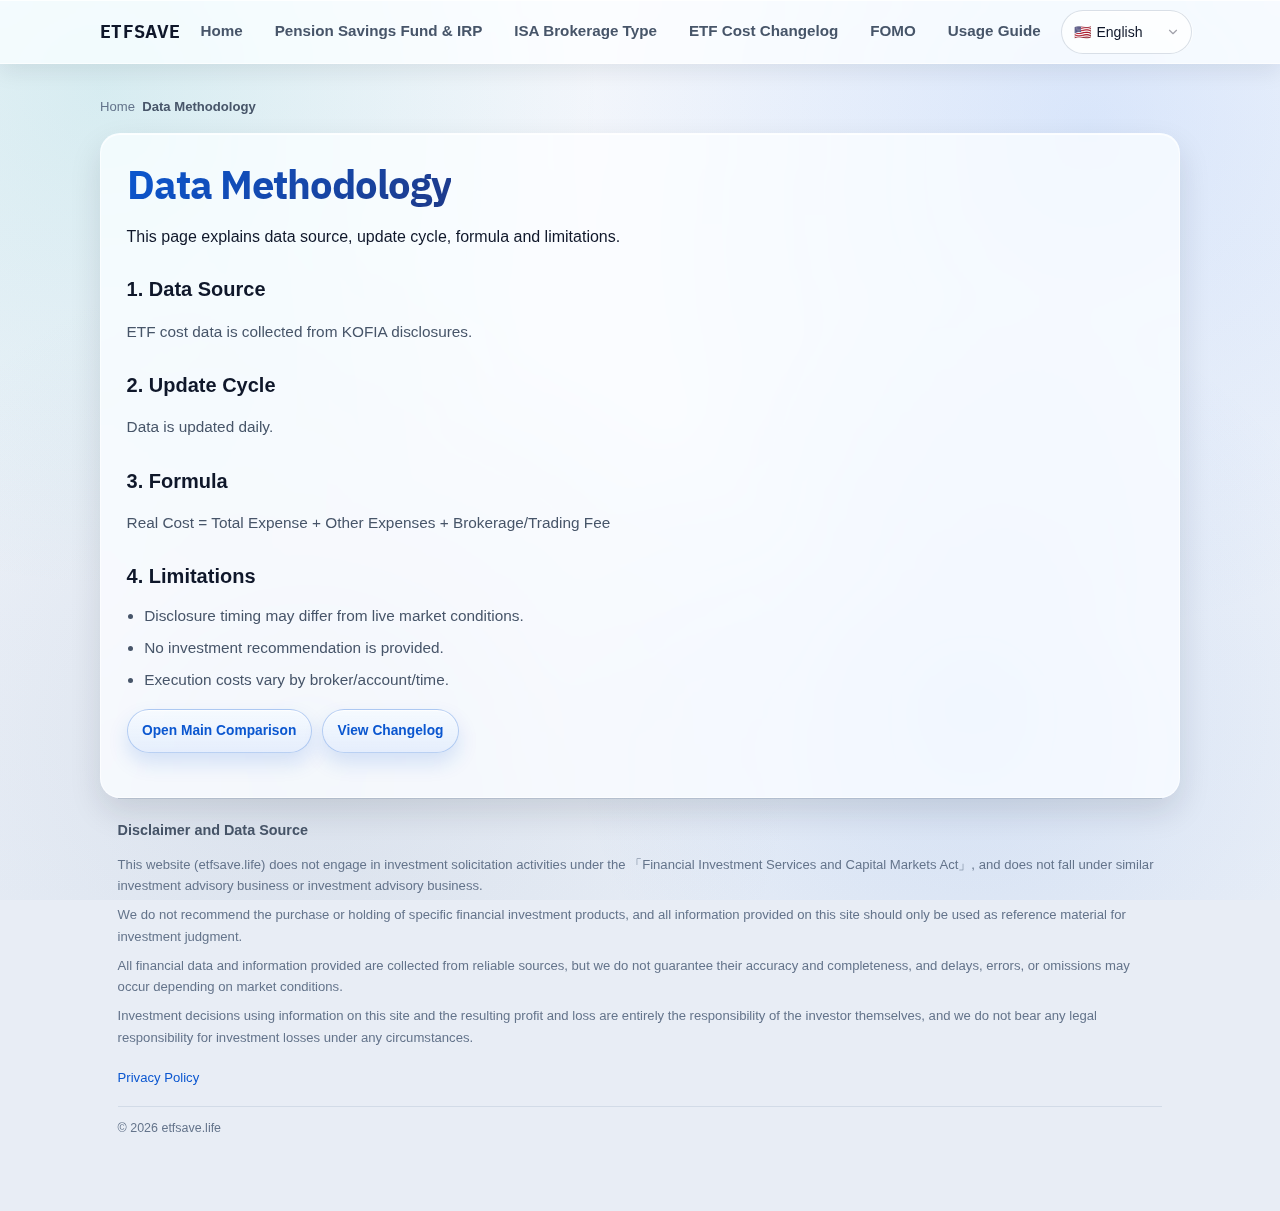
<file: methodology/index.html>
<!DOCTYPE html>
<html lang="ko">
<head>
    <meta charset="UTF-8">
    <meta name="viewport" content="width=device-width, initial-scale=1.0">
    <title>데이터 방법론(Methodology) | etfsave.life</title>
    <meta name="description" content="etfsave.life 데이터 출처, 업데이트 주기, 계산식, 한계를 설명합니다.">
    <meta name="keywords" content="ETF 실부담비용 계산식, 데이터 출처, 방법론">
    <meta name="robots" content="index,follow">
    <meta name="content-language" content="ko-KR">

    
    <meta name="theme-color" content="#0f172a">
    <link rel="icon" href="/icon/etfsave_favicon_trimmed.ico" sizes="any">
    <link rel="icon" type="image/png" sizes="16x16" href="/icon/etfsave_favicon_trimmed_16x16.png">
    <link rel="icon" type="image/png" sizes="32x32" href="/icon/etfsave_favicon_trimmed_32x32.png">
    <link rel="icon" type="image/png" sizes="48x48" href="/icon/etfsave_favicon_trimmed_48x48.png">
    <link rel="apple-touch-icon" sizes="180x180" href="/icon/etfsave_favicon_trimmed_180x180.png">
    <link rel="icon" type="image/png" sizes="192x192" href="/icon/etfsave_favicon_trimmed_192x192.png">
    <link rel="icon" type="image/png" sizes="512x512" href="/icon/etfsave_favicon_trimmed_512x512.png">
    <link rel="manifest" href="/site.webmanifest">
    <link rel="canonical" href="https://etfsave.life/methodology/">
    <link rel="alternate" hreflang="x-default" href="https://etfsave.life/methodology/">
    <link rel="alternate" hreflang="ko" href="https://etfsave.life/methodology/">
    <link rel="alternate" hreflang="en" href="https://etfsave.life/methodology/?lang=en">
    <link rel="alternate" hreflang="vi" href="https://etfsave.life/methodology/?lang=vi">
    <link rel="alternate" hreflang="zh-CN" href="https://etfsave.life/methodology/?lang=zh">
    <link rel="alternate" hreflang="ja" href="https://etfsave.life/methodology/?lang=ja">
    <link rel="alternate" hreflang="th" href="https://etfsave.life/methodology/?lang=th">
    <link rel="alternate" hreflang="fil-PH" href="https://etfsave.life/methodology/?lang=tl">
    <link rel="alternate" hreflang="km" href="https://etfsave.life/methodology/?lang=km">

    <meta property="og:type" content="article">
    <meta property="og:title" content="데이터 방법론(Methodology) | etfsave.life">
    <meta property="og:description" content="실부담비용 계산식과 데이터 운영 기준을 확인하세요.">
    <meta property="og:url" content="https://etfsave.life/methodology/">
    <meta property="og:site_name" content="ETFSAVE">
    <meta property="og:locale" content="ko_KR">

    <meta name="twitter:card" content="summary">
    <meta name="twitter:title" content="데이터 방법론(Methodology) | etfsave.life">
    <meta name="twitter:description" content="실부담비용 계산식과 데이터 운영 기준을 확인하세요.">
    <meta name="twitter:url" content="https://etfsave.life/methodology/">

    <script id="structuredData" type="application/ld+json">[
      {"@context":"https://schema.org","@type":"WebSite","name":"ETFSAVE","url":"https://etfsave.life/"},
      {"@context":"https://schema.org","@type":"WebPage","name":"데이터 방법론","url":"https://etfsave.life/methodology/","inLanguage":"ko-KR"}
    ]</script>

    <link rel="stylesheet" href="/style.css">
    <link rel="preconnect" href="https://fonts.googleapis.com">
    <link rel="preconnect" href="https://fonts.gstatic.com" crossorigin>
    <link href="https://fonts.googleapis.com/css2?family=IBM+Plex+Sans+KR:wght@400;500;600;700&display=swap" rel="stylesheet">
</head>
<body data-page="methodology">
    <div class="background-gradient"></div>
    <header class="site-header"><div class="header-container"><div class="logo"><a href="/">ETFSAVE</a></div><nav id="primaryNav" class="main-nav" aria-label="Primary navigation"><ul><li><a href="/" class="nav-link" data-i18n="nav_home">메인</a></li><li><a href="/pension/" class="nav-link" data-i18n="nav_pension">연금저축펀드&IRP</a></li><li><a href="/isa/" class="nav-link" data-i18n="nav_isa">ISA 중개형</a></li><li><a href="/changelog/" class="nav-link" data-i18n="nav_changelog">ETF 비용 변경이력</a></li><li><a href="/fomo/" class="nav-link" data-i18n="nav_fomo">포모(FOMO)</a></li><li><a href="/guide/" class="nav-link" data-i18n="nav_guide">사이트 이용안내</a></li></ul></nav><div class="header-actions"><div class="language-selector"><select id="languageSelect" aria-label="Language"><option value="ko">🇰🇷 한국어</option><option value="vi">🇻🇳 Tiếng Việt</option><option value="zh">🇨🇳 中文</option><option value="en">🇺🇸 English</option><option value="ja">🇯🇵 日本語</option><option value="th">🇹🇭 ไทย</option><option value="tl">🇵🇭 Tagalog</option><option value="km">🇰🇭 ខ្មែរ</option></select></div><button class="hamburger-menu" aria-label="메뉴 열기" aria-expanded="false" aria-controls="primaryNav" aria-haspopup="true"><span></span><span></span><span></span></button></div></div></header>

    <main class="container">
        <nav class="breadcrumbs" aria-label="Breadcrumb"><a href="/" data-i18n="breadcrumbs_home">메인</a><span aria-current="page" data-i18n="methodology_hero_title">방법론</span></nav>
        <section class="content-panel">
            <h1 data-i18n="methodology_hero_title">데이터 방법론 (Methodology)</h1>
            <p data-i18n="methodology_intro">본 페이지는 데이터 출처, 업데이트 주기, 계산식, 해석 시 주의사항을 설명합니다.</p>
            <div class="content-body">
                <h3 data-i18n="methodology_data_title">1. 데이터 출처</h3>
                <p data-i18n="methodology_data_desc">ETF 비용 데이터는 금융투자협회 전자공시를 기준으로 수집합니다.</p>

                <h3 data-i18n="methodology_update_title">2. 업데이트 주기</h3>
                <p data-i18n="methodology_update_desc">데이터는 매일 업데이트 됩니다.</p>

                <h3 data-i18n="methodology_formula_title">3. 계산식</h3>
                <p data-i18n="methodology_formula_desc"><strong>실부담비용 = 총보수 + 기타비용 + 매매중개수수료율</strong></p>

                <h3 data-i18n="methodology_limit_title">4. 한계 및 유의사항</h3>
                <ul>
                    <li data-i18n="methodology_limit_1">공시 반영 시차로 인해 최신 시장 상황과 차이가 날 수 있습니다.</li>
                    <li data-i18n="methodology_limit_2">투자 판단은 이용자 책임이며, 본 사이트는 투자 권유를 하지 않습니다.</li>
                    <li data-i18n="methodology_limit_3">실제 체결비용은 계좌·증권사·거래 시점에 따라 달라질 수 있습니다.</li>
                </ul>

                <div class="cta-row">
                    <a href="/" class="btn-link" data-track-cta="methodology_to_home" data-i18n="common_cta_home_compare">메인 비교표로 이동</a>
                    <a href="/changelog/" class="btn-link" data-track-cta="methodology_to_changelog" data-i18n="common_cta_changelog">변경이력 보기</a>
                </div>
            </div>
        </section>

        <footer class="site-footer"><div class="footer-inner"><h3 class="footer-title" data-i18n="footer_disclaimer_title"></h3><div class="footer-disclaimer"><p data-i18n="footer_disclaimer"></p><p data-i18n="footer_disclaimer_p2"></p><p data-i18n="footer_disclaimer_p3"></p><p data-i18n="footer_disclaimer_p4"></p></div><div class="footer-links"><a href="#" id="privacyPolicyLink" data-i18n="footer_privacy"></a></div><div class="footer-copyright"><p data-i18n="footer_copy"></p></div></div></footer>
    </main>

            <div class="modal-overlay" id="privacyModal" role="dialog" aria-modal="true" aria-labelledby="privacyModalTitle" hidden>
        <div class="modal-content" tabindex="-1">
            <h2 class="modal-title" id="privacyModalTitle" data-i18n="modal_policy_title">개인정보처리방침 및 이용약관</h2>
            <div class="modal-body">
                <div class="policy-section" data-i18n="modal_policy_privacy"></div>
                <div class="policy-section" data-i18n="modal_policy_terms"></div>
                <div class="policy-section" data-i18n="modal_policy_disclaimer"></div>
                <div class="policy-section" data-i18n="modal_policy_cookie"></div>
            </div>
            <button class="modal-close-btn" id="privacyModalClose" type="button" data-i18n="common_close">닫기</button>
        </div>
    </div>

    <script src="/script.js" defer></script>
</body>
</html>
</file>
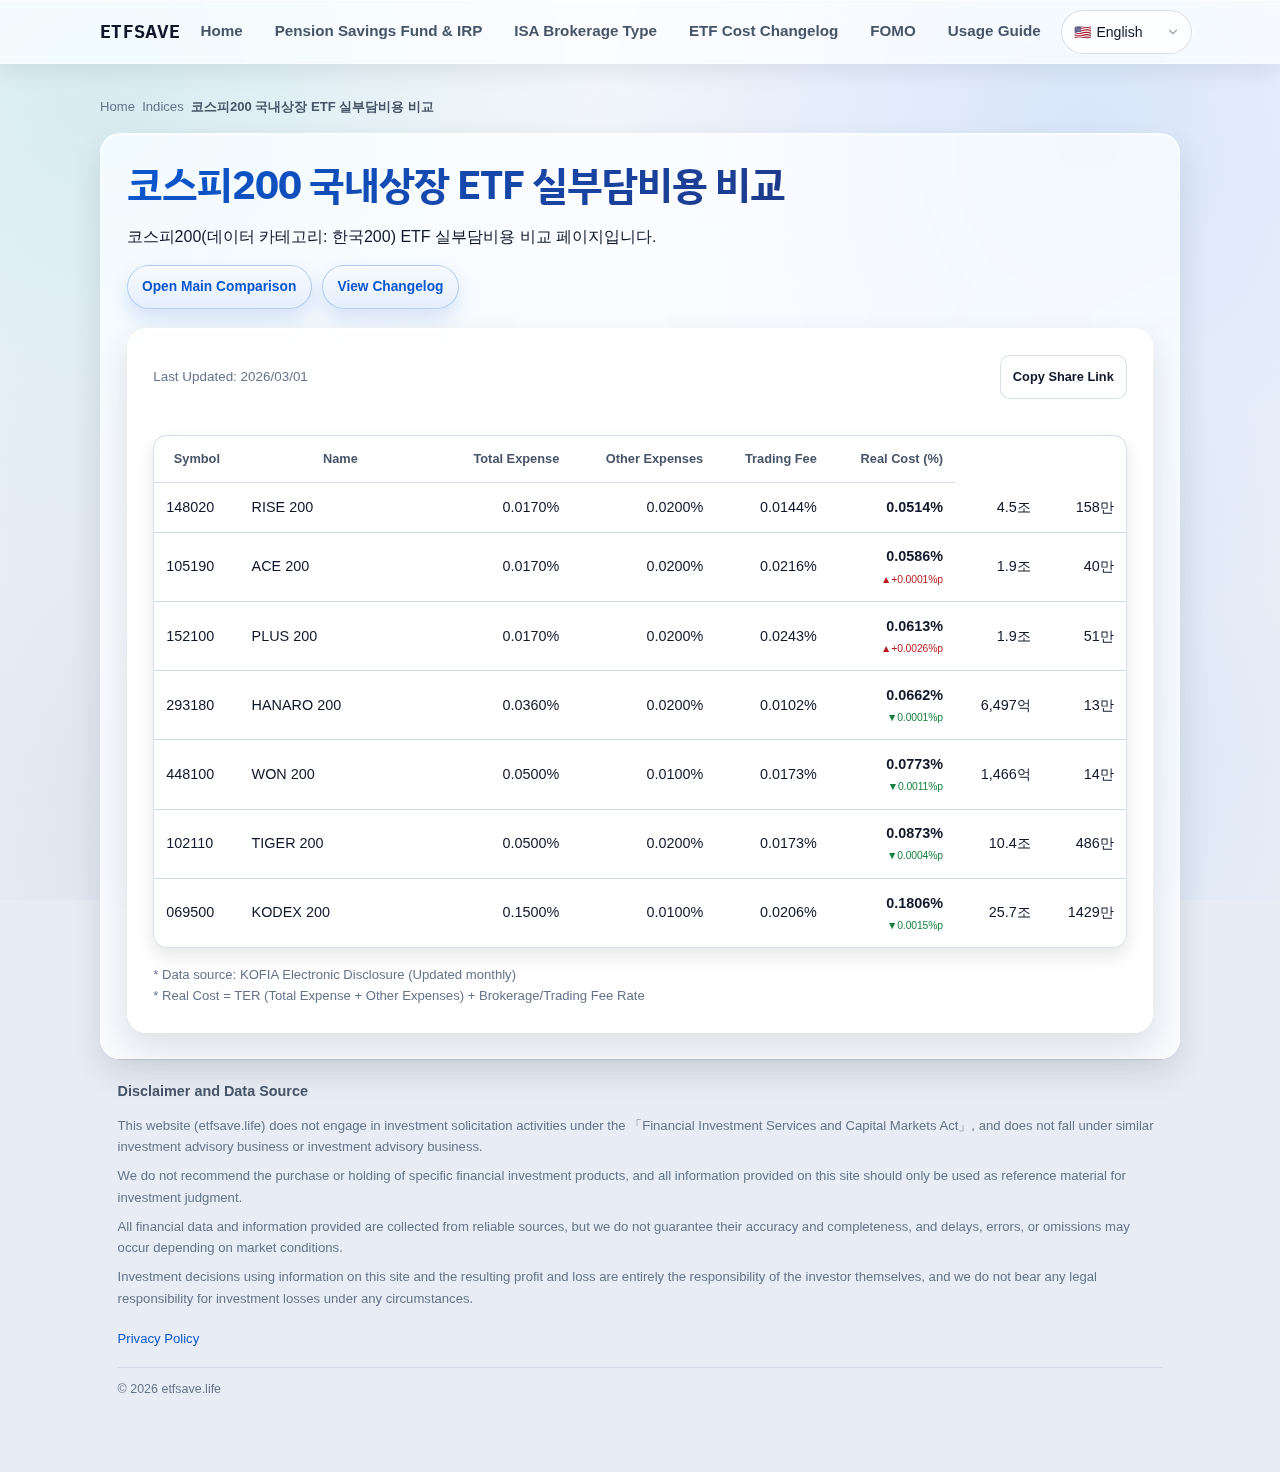
<file: indices/kospi200/index.html>
<!DOCTYPE html>
<html lang="ko">
<head>
    <meta charset="UTF-8">
    <meta name="viewport" content="width=device-width, initial-scale=1.0">
    <title>코스피200 국내상장 ETF 실부담비용 비교 | etfsave.life</title>
    <meta name="description" content="코스피200(데이터 카테고리: 한국200) ETF 실부담비용 비교 페이지입니다.">
    <meta name="robots" content="index,follow">
    <meta name="content-language" content="ko-KR">

    
    <meta name="theme-color" content="#0f172a">
    <link rel="icon" href="/icon/etfsave_favicon_trimmed.ico" sizes="any">
    <link rel="icon" type="image/png" sizes="16x16" href="/icon/etfsave_favicon_trimmed_16x16.png">
    <link rel="icon" type="image/png" sizes="32x32" href="/icon/etfsave_favicon_trimmed_32x32.png">
    <link rel="icon" type="image/png" sizes="48x48" href="/icon/etfsave_favicon_trimmed_48x48.png">
    <link rel="apple-touch-icon" sizes="180x180" href="/icon/etfsave_favicon_trimmed_180x180.png">
    <link rel="icon" type="image/png" sizes="192x192" href="/icon/etfsave_favicon_trimmed_192x192.png">
    <link rel="icon" type="image/png" sizes="512x512" href="/icon/etfsave_favicon_trimmed_512x512.png">
    <link rel="manifest" href="/site.webmanifest">
    <link rel="canonical" href="https://etfsave.life/indices/kospi200/">
    <link rel="alternate" hreflang="x-default" href="https://etfsave.life/indices/kospi200/">
    <link rel="alternate" hreflang="ko" href="https://etfsave.life/indices/kospi200/">
    <link rel="alternate" hreflang="en" href="https://etfsave.life/indices/kospi200/?lang=en">
    <link rel="alternate" hreflang="vi" href="https://etfsave.life/indices/kospi200/?lang=vi">
    <link rel="alternate" hreflang="zh-CN" href="https://etfsave.life/indices/kospi200/?lang=zh">
    <link rel="alternate" hreflang="ja" href="https://etfsave.life/indices/kospi200/?lang=ja">
    <link rel="alternate" hreflang="th" href="https://etfsave.life/indices/kospi200/?lang=th">
    <link rel="alternate" hreflang="fil-PH" href="https://etfsave.life/indices/kospi200/?lang=tl">
    <link rel="alternate" hreflang="km" href="https://etfsave.life/indices/kospi200/?lang=km">

    <meta property="og:type" content="article">
    <meta property="og:title" content="코스피200 국내상장 ETF 실부담비용 비교 | etfsave.life">
    <meta property="og:description" content="코스피200(데이터 카테고리: 한국200) ETF 실부담비용 비교 페이지입니다.">
    <meta property="og:url" content="https://etfsave.life/indices/kospi200/">
    <meta property="og:site_name" content="ETFSAVE">
    <meta property="og:locale" content="ko_KR">

    <meta name="twitter:card" content="summary">
    <meta name="twitter:title" content="코스피200 국내상장 ETF 실부담비용 비교 | etfsave.life">
    <meta name="twitter:description" content="코스피200(데이터 카테고리: 한국200) ETF 실부담비용 비교 페이지입니다.">
    <meta name="twitter:url" content="https://etfsave.life/indices/kospi200/">

    <script id="structuredData" type="application/ld+json">[
      {"@context":"https://schema.org","@type":"WebSite","name":"ETFSAVE","url":"https://etfsave.life/"},
      {"@context":"https://schema.org","@type":"WebPage","name":"코스피200 국내상장 ETF 실부담비용 비교","url":"https://etfsave.life/indices/kospi200/","inLanguage":"ko-KR"}
    ]</script>

    <link rel="stylesheet" href="/style.css">
    <link rel="preconnect" href="https://fonts.googleapis.com">
    <link rel="preconnect" href="https://fonts.gstatic.com" crossorigin>
    <link href="https://fonts.googleapis.com/css2?family=IBM+Plex+Sans+KR:wght@400;500;600;700&display=swap" rel="stylesheet">
</head>
<body data-page="index-kospi200" data-category-preset="한국200">
    <div class="background-gradient"></div>
    <header class="site-header"><div class="header-container"><div class="logo"><a href="/">ETFSAVE</a></div><nav id="primaryNav" class="main-nav" aria-label="Primary navigation"><ul><li><a href="/" class="nav-link" data-i18n="nav_home">메인</a></li><li><a href="/pension/" class="nav-link" data-i18n="nav_pension">연금저축펀드&IRP</a></li><li><a href="/isa/" class="nav-link" data-i18n="nav_isa">ISA 중개형</a></li><li><a href="/changelog/" class="nav-link" data-i18n="nav_changelog">ETF 비용 변경이력</a></li><li><a href="/fomo/" class="nav-link" data-i18n="nav_fomo">포모(FOMO)</a></li><li><a href="/guide/" class="nav-link" data-i18n="nav_guide">사이트 이용안내</a></li></ul></nav><div class="header-actions"><div class="language-selector"><select id="languageSelect" aria-label="Language"><option value="ko">🇰🇷 한국어</option><option value="vi">🇻🇳 Tiếng Việt</option><option value="zh">🇨🇳 中文</option><option value="en">🇺🇸 English</option><option value="ja">🇯🇵 日本語</option><option value="th">🇹🇭 ไทย</option><option value="tl">🇵🇭 Tagalog</option><option value="km">🇰🇭 ខ្មែរ</option></select></div><button class="hamburger-menu" aria-label="메뉴 열기" aria-expanded="false" aria-controls="primaryNav" aria-haspopup="true"><span></span><span></span><span></span></button></div></div></header>

    <main class="container">
        <nav class="breadcrumbs" aria-label="Breadcrumb"><a href="/" data-i18n="breadcrumbs_home">메인</a><a href="/" data-i18n="nav_indices">지수별 비교</a><span aria-current="page">코스피200 국내상장 ETF 실부담비용 비교</span></nav>
        <section class="content-panel">
            <h1>코스피200 국내상장 ETF 실부담비용 비교</h1>
            <p>코스피200(데이터 카테고리: 한국200) ETF 실부담비용 비교 페이지입니다.</p>
            <div class="cta-row"><a href="/?category=%ED%95%9C%EA%B5%AD200" class="btn-link" data-track-cta="indices_kospi200_cta_compare" data-i18n="common_cta_home_compare">메인 비교표에서 보기</a><a href="/changelog/" class="btn-link" data-track-cta="indices_to_changelog" data-i18n="common_cta_changelog">변경이력 보기</a></div>

            <div class="glass-panel">
                <div class="controls controls-split"><div class="last-updated" id="lastUpdated" data-i18n="last_updated">최근 업데이트:</div><button type="button" class="share-button" id="shareLinkBtn" data-i18n="share_link_button">공유 링크 복사</button></div>
                <div id="categoryTabs" class="tabs-container"></div>
                <div class="table-container"><table id="etfTable" class="data-table"><thead><tr><th data-i18n="table_code">종목코드</th><th data-i18n="table_name">종목명</th><th data-i18n="table_fee">총보수</th><th data-i18n="table_other">기타비용</th><th data-i18n="table_trade">매매중개</th><th data-i18n="table_real">실부담비용(%)</th></tr></thead><tbody id="tableBody"></tbody></table></div>
                <p class="table-note" data-i18n="table_note"></p>
            </div>
        </section>

        <footer class="site-footer"><div class="footer-inner"><h3 class="footer-title" data-i18n="footer_disclaimer_title"></h3><div class="footer-disclaimer"><p data-i18n="footer_disclaimer"></p><p data-i18n="footer_disclaimer_p2"></p><p data-i18n="footer_disclaimer_p3"></p><p data-i18n="footer_disclaimer_p4"></p></div><div class="footer-links"><a href="#" id="privacyPolicyLink" data-i18n="footer_privacy"></a></div><div class="footer-copyright"><p data-i18n="footer_copy"></p></div></div></footer>
    </main>

            <div class="modal-overlay" id="privacyModal" role="dialog" aria-modal="true" aria-labelledby="privacyModalTitle" hidden>
        <div class="modal-content" tabindex="-1">
            <h2 class="modal-title" id="privacyModalTitle" data-i18n="modal_policy_title">개인정보처리방침 및 이용약관</h2>
            <div class="modal-body">
                <div class="policy-section" data-i18n="modal_policy_privacy"></div>
                <div class="policy-section" data-i18n="modal_policy_terms"></div>
                <div class="policy-section" data-i18n="modal_policy_disclaimer"></div>
                <div class="policy-section" data-i18n="modal_policy_cookie"></div>
            </div>
            <button class="modal-close-btn" id="privacyModalClose" type="button" data-i18n="common_close">닫기</button>
        </div>
    </div>

    <script src="/script.js" defer></script>
</body>
</html>
</file>
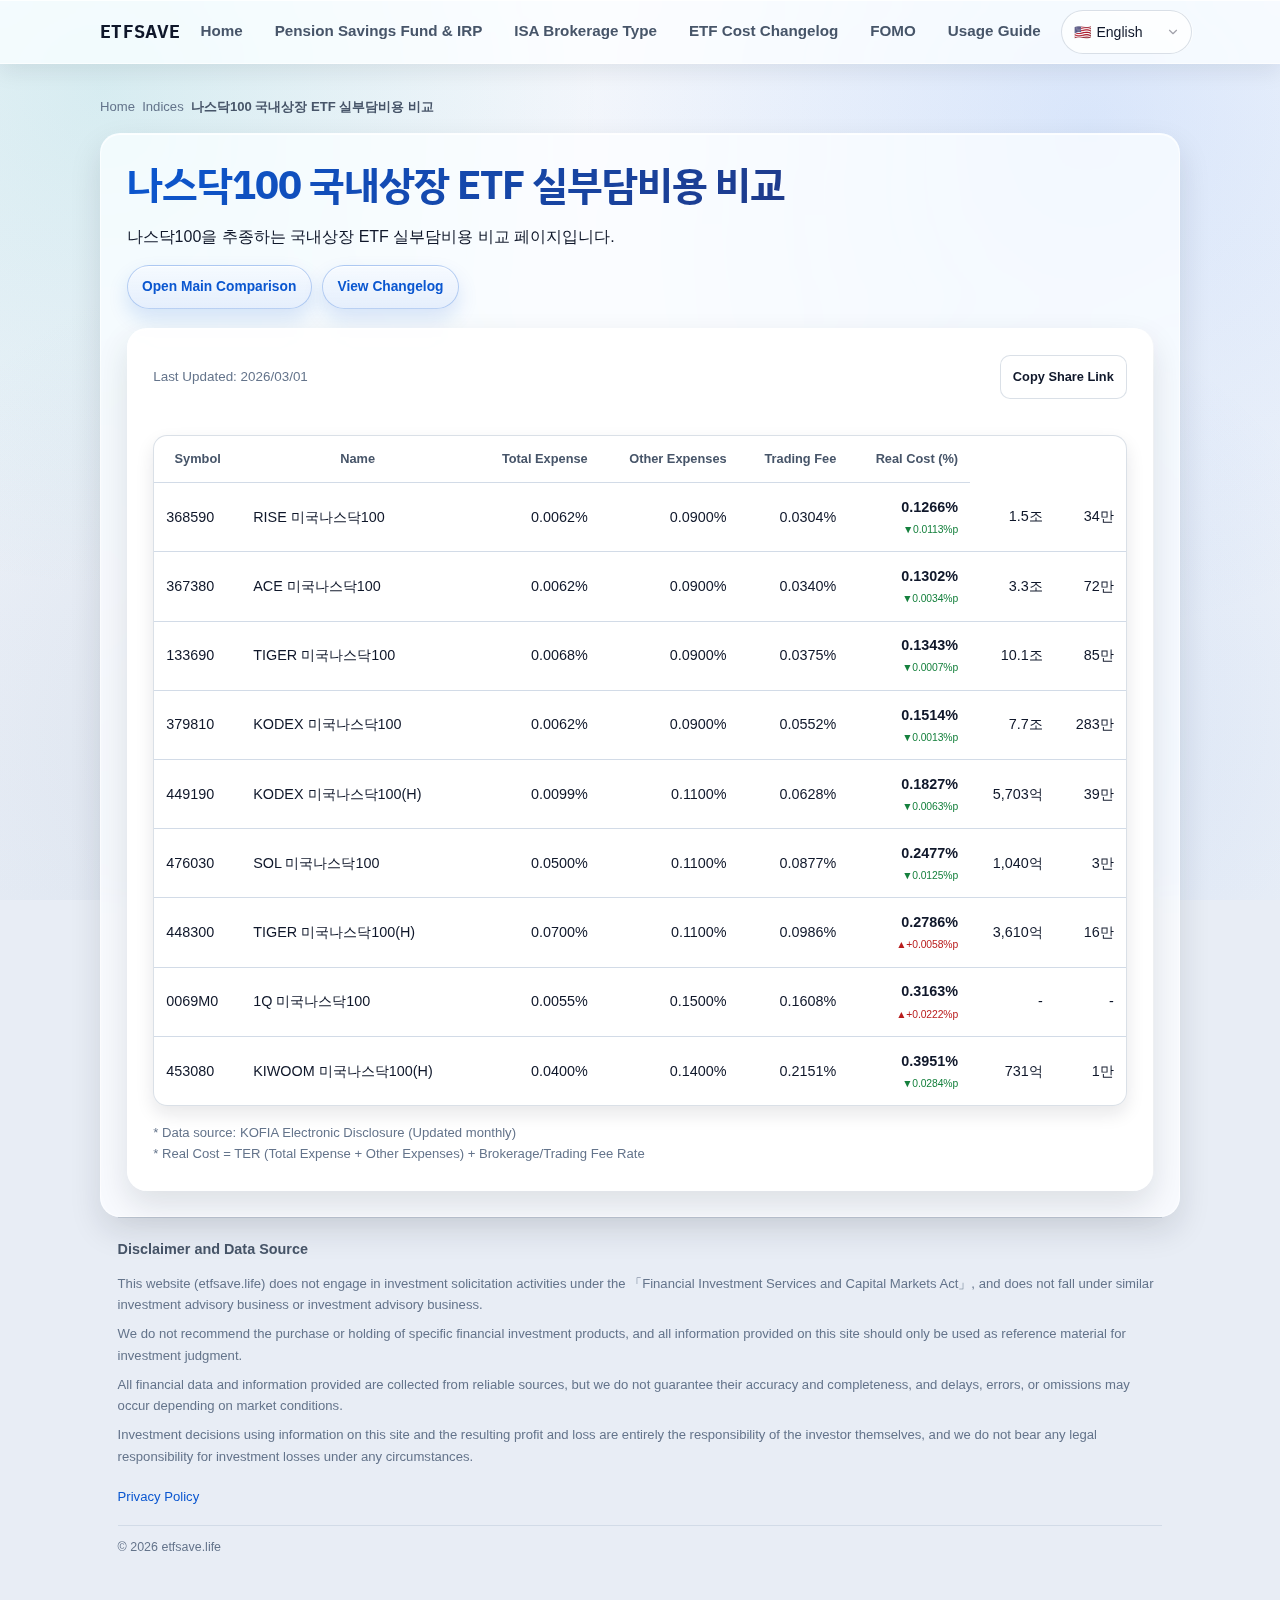
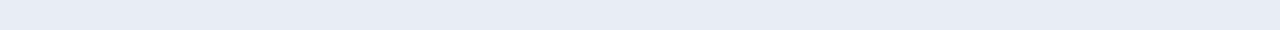
<file: indices/nasdaq100/index.html>
<!DOCTYPE html>
<html lang="ko">
<head>
    <meta charset="UTF-8">
    <meta name="viewport" content="width=device-width, initial-scale=1.0">
    <title>나스닥100 국내상장 ETF 실부담비용 비교 | etfsave.life</title>
    <meta name="description" content="나스닥100을 추종하는 국내상장 ETF 실부담비용 비교 페이지입니다.">
    <meta name="robots" content="index,follow">
    <meta name="content-language" content="ko-KR">

    
    <meta name="theme-color" content="#0f172a">
    <link rel="icon" href="/icon/etfsave_favicon_trimmed.ico" sizes="any">
    <link rel="icon" type="image/png" sizes="16x16" href="/icon/etfsave_favicon_trimmed_16x16.png">
    <link rel="icon" type="image/png" sizes="32x32" href="/icon/etfsave_favicon_trimmed_32x32.png">
    <link rel="icon" type="image/png" sizes="48x48" href="/icon/etfsave_favicon_trimmed_48x48.png">
    <link rel="apple-touch-icon" sizes="180x180" href="/icon/etfsave_favicon_trimmed_180x180.png">
    <link rel="icon" type="image/png" sizes="192x192" href="/icon/etfsave_favicon_trimmed_192x192.png">
    <link rel="icon" type="image/png" sizes="512x512" href="/icon/etfsave_favicon_trimmed_512x512.png">
    <link rel="manifest" href="/site.webmanifest">
    <link rel="canonical" href="https://etfsave.life/indices/nasdaq100/">
    <link rel="alternate" hreflang="x-default" href="https://etfsave.life/indices/nasdaq100/">
    <link rel="alternate" hreflang="ko" href="https://etfsave.life/indices/nasdaq100/">
    <link rel="alternate" hreflang="en" href="https://etfsave.life/indices/nasdaq100/?lang=en">
    <link rel="alternate" hreflang="vi" href="https://etfsave.life/indices/nasdaq100/?lang=vi">
    <link rel="alternate" hreflang="zh-CN" href="https://etfsave.life/indices/nasdaq100/?lang=zh">
    <link rel="alternate" hreflang="ja" href="https://etfsave.life/indices/nasdaq100/?lang=ja">
    <link rel="alternate" hreflang="th" href="https://etfsave.life/indices/nasdaq100/?lang=th">
    <link rel="alternate" hreflang="fil-PH" href="https://etfsave.life/indices/nasdaq100/?lang=tl">
    <link rel="alternate" hreflang="km" href="https://etfsave.life/indices/nasdaq100/?lang=km">

    <meta property="og:type" content="article">
    <meta property="og:title" content="나스닥100 국내상장 ETF 실부담비용 비교 | etfsave.life">
    <meta property="og:description" content="나스닥100을 추종하는 국내상장 ETF 실부담비용 비교 페이지입니다.">
    <meta property="og:url" content="https://etfsave.life/indices/nasdaq100/">
    <meta property="og:site_name" content="ETFSAVE">
    <meta property="og:locale" content="ko_KR">

    <meta name="twitter:card" content="summary">
    <meta name="twitter:title" content="나스닥100 국내상장 ETF 실부담비용 비교 | etfsave.life">
    <meta name="twitter:description" content="나스닥100을 추종하는 국내상장 ETF 실부담비용 비교 페이지입니다.">
    <meta name="twitter:url" content="https://etfsave.life/indices/nasdaq100/">

    <script id="structuredData" type="application/ld+json">[
      {"@context":"https://schema.org","@type":"WebSite","name":"ETFSAVE","url":"https://etfsave.life/"},
      {"@context":"https://schema.org","@type":"WebPage","name":"나스닥100 국내상장 ETF 실부담비용 비교","url":"https://etfsave.life/indices/nasdaq100/","inLanguage":"ko-KR"}
    ]</script>

    <link rel="stylesheet" href="/style.css">
    <link rel="preconnect" href="https://fonts.googleapis.com">
    <link rel="preconnect" href="https://fonts.gstatic.com" crossorigin>
    <link href="https://fonts.googleapis.com/css2?family=IBM+Plex+Sans+KR:wght@400;500;600;700&display=swap" rel="stylesheet">
</head>
<body data-page="index-nasdaq100" data-category-preset="나스닥100">
    <div class="background-gradient"></div>
    <header class="site-header"><div class="header-container"><div class="logo"><a href="/">ETFSAVE</a></div><nav id="primaryNav" class="main-nav" aria-label="Primary navigation"><ul><li><a href="/" class="nav-link" data-i18n="nav_home">메인</a></li><li><a href="/pension/" class="nav-link" data-i18n="nav_pension">연금저축펀드&IRP</a></li><li><a href="/isa/" class="nav-link" data-i18n="nav_isa">ISA 중개형</a></li><li><a href="/changelog/" class="nav-link" data-i18n="nav_changelog">ETF 비용 변경이력</a></li><li><a href="/fomo/" class="nav-link" data-i18n="nav_fomo">포모(FOMO)</a></li><li><a href="/guide/" class="nav-link" data-i18n="nav_guide">사이트 이용안내</a></li></ul></nav><div class="header-actions"><div class="language-selector"><select id="languageSelect" aria-label="Language"><option value="ko">🇰🇷 한국어</option><option value="vi">🇻🇳 Tiếng Việt</option><option value="zh">🇨🇳 中文</option><option value="en">🇺🇸 English</option><option value="ja">🇯🇵 日本語</option><option value="th">🇹🇭 ไทย</option><option value="tl">🇵🇭 Tagalog</option><option value="km">🇰🇭 ខ្មែរ</option></select></div><button class="hamburger-menu" aria-label="메뉴 열기" aria-expanded="false" aria-controls="primaryNav" aria-haspopup="true"><span></span><span></span><span></span></button></div></div></header>

    <main class="container">
        <nav class="breadcrumbs" aria-label="Breadcrumb"><a href="/" data-i18n="breadcrumbs_home">메인</a><a href="/" data-i18n="nav_indices">지수별 비교</a><span aria-current="page">나스닥100 국내상장 ETF 실부담비용 비교</span></nav>
        <section class="content-panel">
            <h1>나스닥100 국내상장 ETF 실부담비용 비교</h1>
            <p>나스닥100을 추종하는 국내상장 ETF 실부담비용 비교 페이지입니다.</p>
            <div class="cta-row"><a href="/?category=%EB%82%98%EC%8A%A4%EB%8B%A5100" class="btn-link" data-track-cta="indices_nasdaq100_cta_compare" data-i18n="common_cta_home_compare">메인 비교표에서 보기</a><a href="/changelog/" class="btn-link" data-track-cta="indices_to_changelog" data-i18n="common_cta_changelog">변경이력 보기</a></div>

            <div class="glass-panel">
                <div class="controls controls-split"><div class="last-updated" id="lastUpdated" data-i18n="last_updated">최근 업데이트:</div><button type="button" class="share-button" id="shareLinkBtn" data-i18n="share_link_button">공유 링크 복사</button></div>
                <div id="categoryTabs" class="tabs-container"></div>
                <div class="table-container"><table id="etfTable" class="data-table"><thead><tr><th data-i18n="table_code">종목코드</th><th data-i18n="table_name">종목명</th><th data-i18n="table_fee">총보수</th><th data-i18n="table_other">기타비용</th><th data-i18n="table_trade">매매중개</th><th data-i18n="table_real">실부담비용(%)</th></tr></thead><tbody id="tableBody"></tbody></table></div>
                <p class="table-note" data-i18n="table_note"></p>
            </div>
        </section>

        <footer class="site-footer"><div class="footer-inner"><h3 class="footer-title" data-i18n="footer_disclaimer_title"></h3><div class="footer-disclaimer"><p data-i18n="footer_disclaimer"></p><p data-i18n="footer_disclaimer_p2"></p><p data-i18n="footer_disclaimer_p3"></p><p data-i18n="footer_disclaimer_p4"></p></div><div class="footer-links"><a href="#" id="privacyPolicyLink" data-i18n="footer_privacy"></a></div><div class="footer-copyright"><p data-i18n="footer_copy"></p></div></div></footer>
    </main>

            <div class="modal-overlay" id="privacyModal" role="dialog" aria-modal="true" aria-labelledby="privacyModalTitle" hidden>
        <div class="modal-content" tabindex="-1">
            <h2 class="modal-title" id="privacyModalTitle" data-i18n="modal_policy_title">개인정보처리방침 및 이용약관</h2>
            <div class="modal-body">
                <div class="policy-section" data-i18n="modal_policy_privacy"></div>
                <div class="policy-section" data-i18n="modal_policy_terms"></div>
                <div class="policy-section" data-i18n="modal_policy_disclaimer"></div>
                <div class="policy-section" data-i18n="modal_policy_cookie"></div>
            </div>
            <button class="modal-close-btn" id="privacyModalClose" type="button" data-i18n="common_close">닫기</button>
        </div>
    </div>

    <script src="/script.js" defer></script>
</body>
</html>
</file>
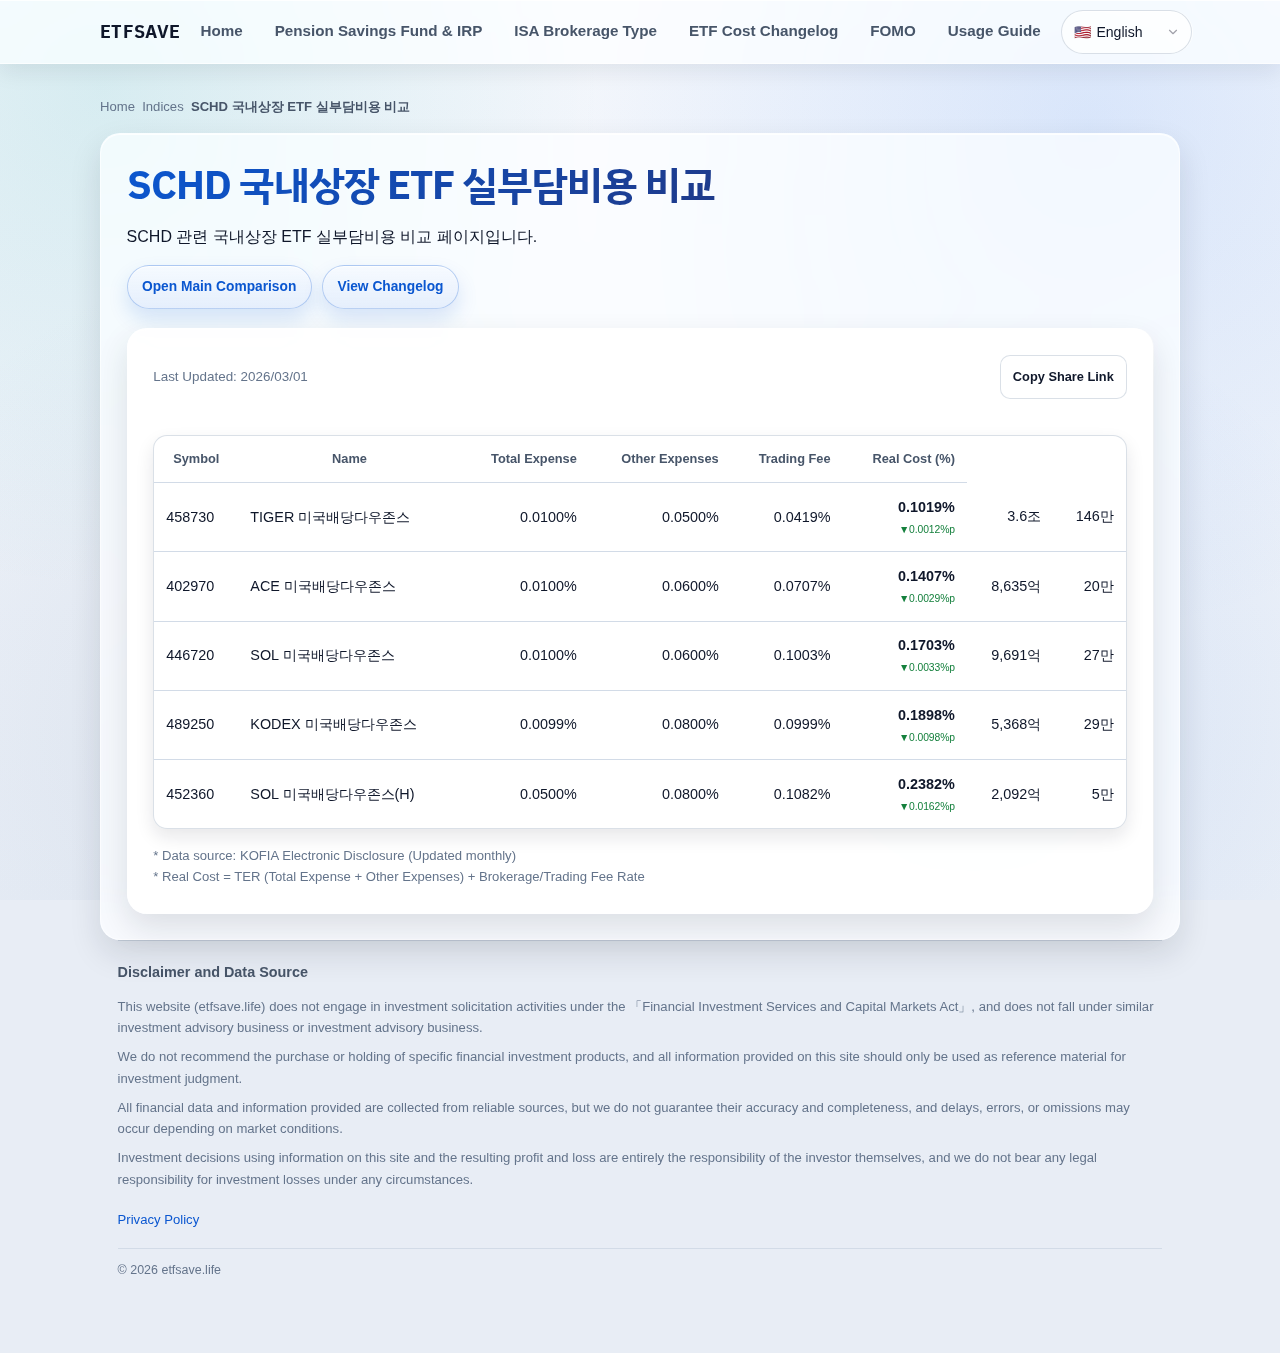
<file: indices/schd/index.html>
<!DOCTYPE html>
<html lang="ko">
<head>
    <meta charset="UTF-8">
    <meta name="viewport" content="width=device-width, initial-scale=1.0">
    <title>SCHD 국내상장 ETF 실부담비용 비교 | etfsave.life</title>
    <meta name="description" content="SCHD 관련 국내상장 ETF 실부담비용 비교 페이지입니다.">
    <meta name="robots" content="index,follow">
    <meta name="content-language" content="ko-KR">

    <link rel="canonical" href="https://etfsave.life/indices/schd/">
    <link rel="alternate" hreflang="x-default" href="https://etfsave.life/indices/schd/">
    <link rel="alternate" hreflang="ko" href="https://etfsave.life/indices/schd/">
    <link rel="alternate" hreflang="en" href="https://etfsave.life/indices/schd/?lang=en">
    <link rel="alternate" hreflang="vi" href="https://etfsave.life/indices/schd/?lang=vi">
    <link rel="alternate" hreflang="zh-CN" href="https://etfsave.life/indices/schd/?lang=zh">
    <link rel="alternate" hreflang="ja" href="https://etfsave.life/indices/schd/?lang=ja">
    <link rel="alternate" hreflang="th" href="https://etfsave.life/indices/schd/?lang=th">
    <link rel="alternate" hreflang="fil-PH" href="https://etfsave.life/indices/schd/?lang=tl">
    <link rel="alternate" hreflang="km" href="https://etfsave.life/indices/schd/?lang=km">

    <meta property="og:type" content="article">
    <meta property="og:title" content="SCHD 국내상장 ETF 실부담비용 비교 | etfsave.life">
    <meta property="og:description" content="SCHD 관련 국내상장 ETF 실부담비용 비교 페이지입니다.">
    <meta property="og:url" content="https://etfsave.life/indices/schd/">
    <meta property="og:site_name" content="ETFSAVE">
    <meta property="og:locale" content="ko_KR">

    <meta name="twitter:card" content="summary">
    <meta name="twitter:title" content="SCHD 국내상장 ETF 실부담비용 비교 | etfsave.life">
    <meta name="twitter:description" content="SCHD 관련 국내상장 ETF 실부담비용 비교 페이지입니다.">
    <meta name="twitter:url" content="https://etfsave.life/indices/schd/">

    <script id="structuredData" type="application/ld+json">[
      {"@context":"https://schema.org","@type":"WebSite","name":"ETFSAVE","url":"https://etfsave.life/"},
      {"@context":"https://schema.org","@type":"WebPage","name":"SCHD 국내상장 ETF 실부담비용 비교","url":"https://etfsave.life/indices/schd/","inLanguage":"ko-KR"}
    ]</script>

    <link rel="stylesheet" href="/style.css">
    <link rel="preconnect" href="https://fonts.googleapis.com">
    <link rel="preconnect" href="https://fonts.gstatic.com" crossorigin>
    <link href="https://fonts.googleapis.com/css2?family=IBM+Plex+Sans+KR:wght@400;500;600;700&family=Space+Grotesk:wght@500;600;700&display=swap" rel="stylesheet">
</head>
<body data-page="index-schd" data-category-preset="SCHD">
    <div class="background-gradient"></div>
    <header class="site-header"><div class="header-container"><div class="logo"><a href="/">ETFSAVE</a></div><nav id="primaryNav" class="main-nav" aria-label="Primary navigation"><ul><li><a href="/" class="nav-link" data-i18n="nav_home">메인</a></li><li><a href="/pension/" class="nav-link" data-i18n="nav_pension">연금저축펀드&IRP</a></li><li><a href="/isa/" class="nav-link" data-i18n="nav_isa">ISA 중개형</a></li><li><a href="/changelog/" class="nav-link" data-i18n="nav_changelog">ETF 비용 변경이력</a></li><li><a href="/fomo/" class="nav-link" data-i18n="nav_fomo">포모(FOMO)</a></li><li><a href="/guide/" class="nav-link" data-i18n="nav_guide">사이트 이용안내</a></li></ul></nav><div class="header-actions"><div class="language-selector"><select id="languageSelect" aria-label="Language"><option value="ko">🇰🇷 한국어</option><option value="vi">🇻🇳 Tiếng Việt</option><option value="zh">🇨🇳 中文</option><option value="en">🇺🇸 English</option><option value="ja">🇯🇵 日本語</option><option value="th">🇹🇭 ไทย</option><option value="tl">🇵🇭 Tagalog</option><option value="km">🇰🇭 ខ្មែរ</option></select></div><button class="hamburger-menu" aria-label="메뉴 열기" aria-expanded="false" aria-controls="primaryNav" aria-haspopup="true"><span></span><span></span><span></span></button></div></div></header>

    <main class="container">
        <nav class="breadcrumbs" aria-label="Breadcrumb"><a href="/" data-i18n="breadcrumbs_home">메인</a><a href="/" data-i18n="nav_indices">지수별 비교</a><span aria-current="page">SCHD 국내상장 ETF 실부담비용 비교</span></nav>
        <section class="content-panel">
            <h1>SCHD 국내상장 ETF 실부담비용 비교</h1>
            <p>SCHD 관련 국내상장 ETF 실부담비용 비교 페이지입니다.</p>
            <div class="cta-row"><a href="/?category=SCHD" class="btn-link" data-track-cta="indices_schd_cta_compare" data-i18n="common_cta_home_compare">메인 비교표에서 보기</a><a href="/changelog/" class="btn-link" data-track-cta="indices_to_changelog" data-i18n="common_cta_changelog">변경이력 보기</a></div>

            <div class="glass-panel">
                <div class="controls controls-split"><div class="last-updated" id="lastUpdated" data-i18n="last_updated">최근 업데이트:</div><button type="button" class="share-button" id="shareLinkBtn" data-i18n="share_link_button">공유 링크 복사</button></div>
                <div id="categoryTabs" class="tabs-container"></div>
                <div class="table-container"><table id="etfTable" class="data-table"><thead><tr><th data-i18n="table_code">종목코드</th><th data-i18n="table_name">종목명</th><th data-i18n="table_fee">총보수</th><th data-i18n="table_other">기타비용</th><th data-i18n="table_trade">매매중개</th><th data-i18n="table_real">실부담비용(%)</th></tr></thead><tbody id="tableBody"></tbody></table></div>
                <p class="table-note" data-i18n="table_note"></p>
            </div>
        </section>

        <footer class="site-footer"><div class="footer-inner"><h3 class="footer-title" data-i18n="footer_disclaimer_title"></h3><div class="footer-disclaimer"><p data-i18n="footer_disclaimer"></p><p data-i18n="footer_disclaimer_p2"></p><p data-i18n="footer_disclaimer_p3"></p><p data-i18n="footer_disclaimer_p4"></p></div><div class="footer-links"><a href="#" id="privacyPolicyLink" data-i18n="footer_privacy"></a></div><div class="footer-copyright"><p data-i18n="footer_copy"></p></div></div></footer>
    </main>

    <div class="modal-overlay" id="privacyModal" role="dialog" aria-modal="true" aria-labelledby="privacyModalTitle" hidden><div class="modal-content" tabindex="-1"><h2 class="modal-title" id="privacyModalTitle">개인정보처리방침 (Privacy Policy)</h2><div class="modal-body"><div class="policy-section"><h4>1. 수집 정보</h4><p>회원가입 없이 운영되며 개인정보를 저장하지 않습니다.</p></div><div class="policy-section"><h4>2. 쿠키 및 광고</h4><p>Google AdSense 쿠키가 사용될 수 있습니다.</p></div><div class="policy-section"><h4>3. 보안</h4><p>HTTPS를 적용합니다.</p></div><div class="policy-section"><h4>4. 문의</h4><p class="contact-email">이메일: dongmuls@gmail.com</p></div></div><button class="modal-close-btn" id="privacyModalClose" type="button">닫기</button></div></div>

    <script src="/script.js" defer></script>
</body>
</html>
</file>
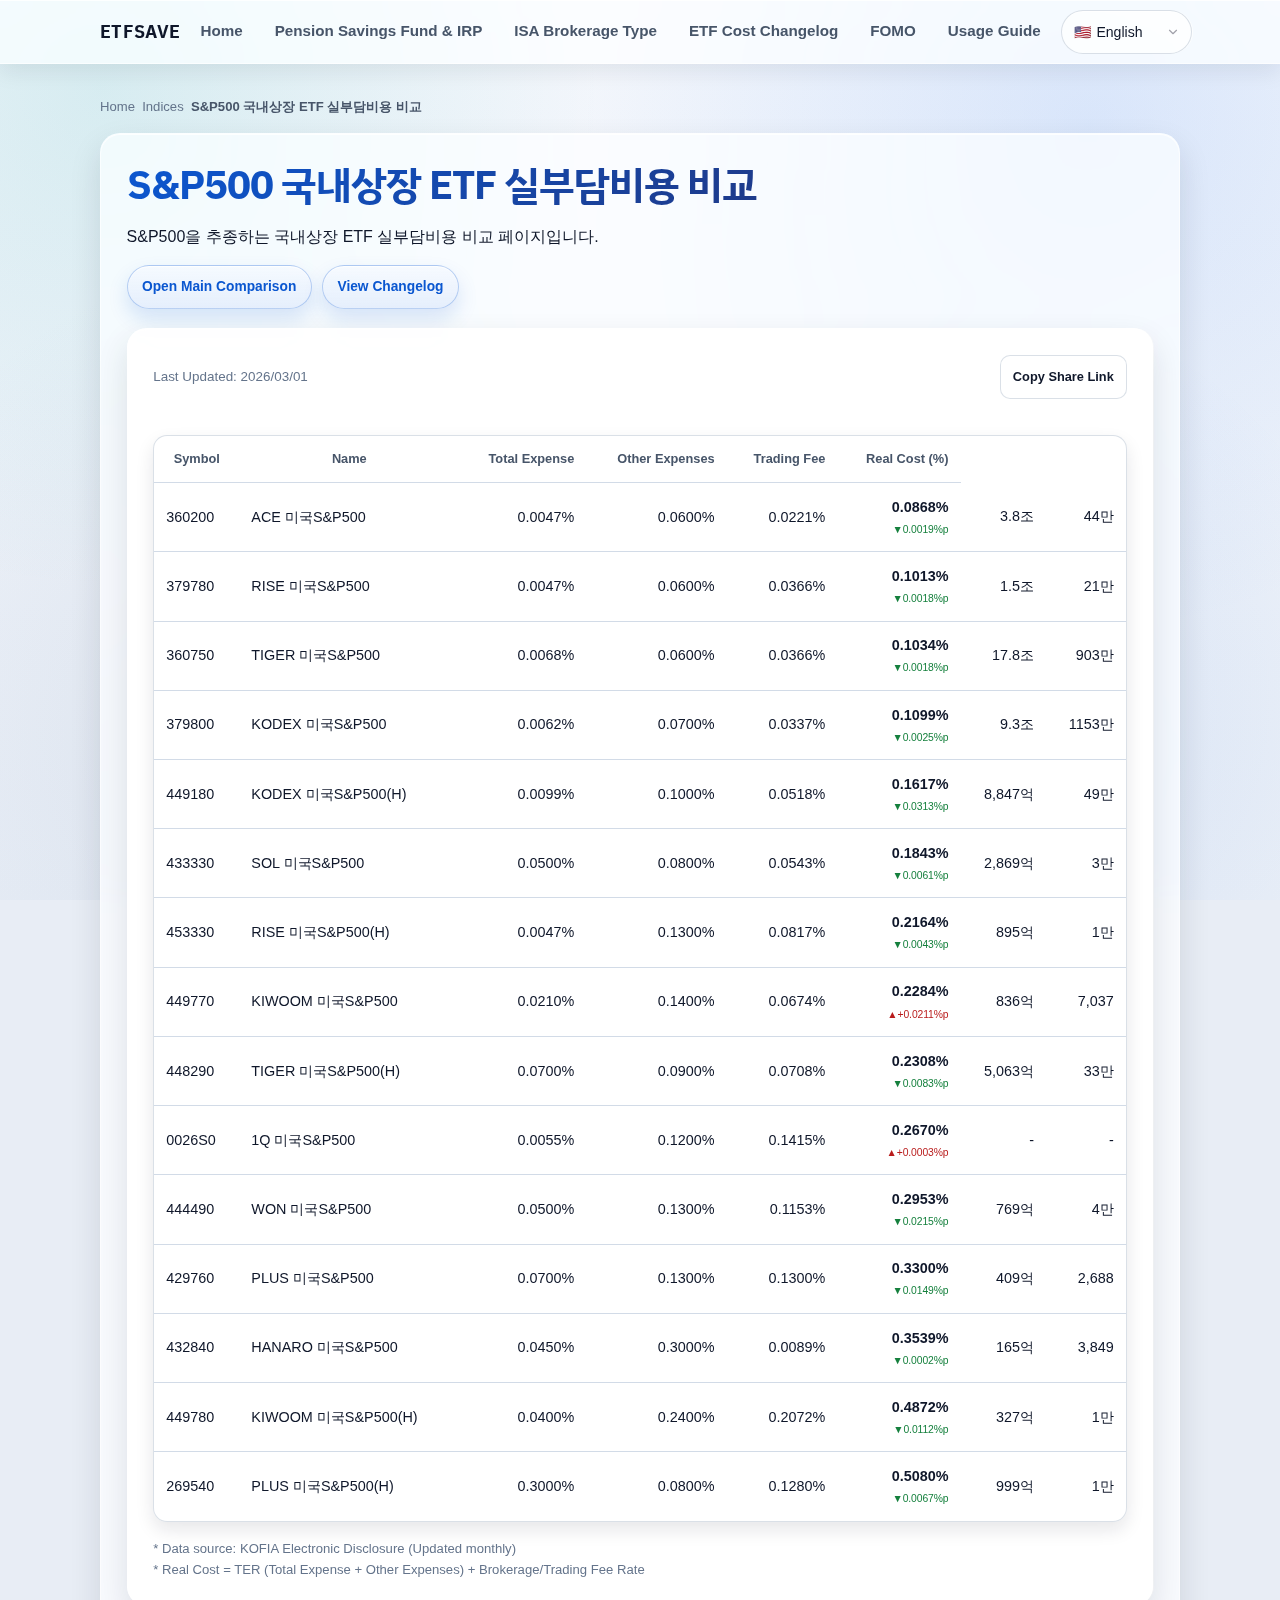
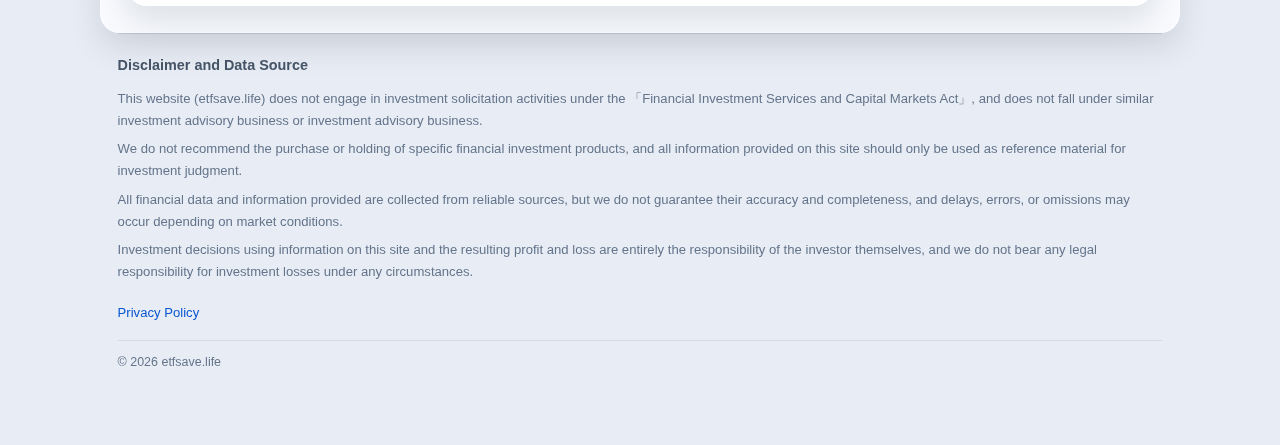
<file: indices/sp500/index.html>
<!DOCTYPE html>
<html lang="ko">
<head>
    <meta charset="UTF-8">
    <meta name="viewport" content="width=device-width, initial-scale=1.0">
    <title>S&amp;P500 국내상장 ETF 실부담비용 비교 | etfsave.life</title>
    <meta name="description" content="S&amp;P500을 추종하는 국내상장 ETF 실부담비용 비교 페이지입니다.">
    <meta name="robots" content="index,follow">
    <meta name="content-language" content="ko-KR">

    
    <meta name="theme-color" content="#0f172a">
    <link rel="icon" href="/icon/etfsave_favicon_trimmed.ico" sizes="any">
    <link rel="icon" type="image/png" sizes="16x16" href="/icon/etfsave_favicon_trimmed_16x16.png">
    <link rel="icon" type="image/png" sizes="32x32" href="/icon/etfsave_favicon_trimmed_32x32.png">
    <link rel="icon" type="image/png" sizes="48x48" href="/icon/etfsave_favicon_trimmed_48x48.png">
    <link rel="apple-touch-icon" sizes="180x180" href="/icon/etfsave_favicon_trimmed_180x180.png">
    <link rel="icon" type="image/png" sizes="192x192" href="/icon/etfsave_favicon_trimmed_192x192.png">
    <link rel="icon" type="image/png" sizes="512x512" href="/icon/etfsave_favicon_trimmed_512x512.png">
    <link rel="manifest" href="/site.webmanifest">
    <link rel="canonical" href="https://etfsave.life/indices/sp500/">
    <link rel="alternate" hreflang="x-default" href="https://etfsave.life/indices/sp500/">
    <link rel="alternate" hreflang="ko" href="https://etfsave.life/indices/sp500/">
    <link rel="alternate" hreflang="en" href="https://etfsave.life/indices/sp500/?lang=en">
    <link rel="alternate" hreflang="vi" href="https://etfsave.life/indices/sp500/?lang=vi">
    <link rel="alternate" hreflang="zh-CN" href="https://etfsave.life/indices/sp500/?lang=zh">
    <link rel="alternate" hreflang="ja" href="https://etfsave.life/indices/sp500/?lang=ja">
    <link rel="alternate" hreflang="th" href="https://etfsave.life/indices/sp500/?lang=th">
    <link rel="alternate" hreflang="fil-PH" href="https://etfsave.life/indices/sp500/?lang=tl">
    <link rel="alternate" hreflang="km" href="https://etfsave.life/indices/sp500/?lang=km">

    <meta property="og:type" content="article">
    <meta property="og:title" content="S&amp;P500 국내상장 ETF 실부담비용 비교 | etfsave.life">
    <meta property="og:description" content="S&amp;P500을 추종하는 국내상장 ETF 실부담비용 비교 페이지입니다.">
    <meta property="og:url" content="https://etfsave.life/indices/sp500/">
    <meta property="og:site_name" content="ETFSAVE">
    <meta property="og:locale" content="ko_KR">

    <meta name="twitter:card" content="summary">
    <meta name="twitter:title" content="S&amp;P500 국내상장 ETF 실부담비용 비교 | etfsave.life">
    <meta name="twitter:description" content="S&amp;P500을 추종하는 국내상장 ETF 실부담비용 비교 페이지입니다.">
    <meta name="twitter:url" content="https://etfsave.life/indices/sp500/">

    <script id="structuredData" type="application/ld+json">[
      {"@context":"https://schema.org","@type":"WebSite","name":"ETFSAVE","url":"https://etfsave.life/"},
      {"@context":"https://schema.org","@type":"WebPage","name":"S&amp;P500 국내상장 ETF 실부담비용 비교","url":"https://etfsave.life/indices/sp500/","inLanguage":"ko-KR"}
    ]</script>

    <link rel="stylesheet" href="/style.css">
    <link rel="preconnect" href="https://fonts.googleapis.com">
    <link rel="preconnect" href="https://fonts.gstatic.com" crossorigin>
    <link href="https://fonts.googleapis.com/css2?family=IBM+Plex+Sans+KR:wght@400;500;600;700&display=swap" rel="stylesheet">
</head>
<body data-page="index-sp500" data-category-preset="S&amp;P500">
    <div class="background-gradient"></div>
    <header class="site-header"><div class="header-container"><div class="logo"><a href="/">ETFSAVE</a></div><nav id="primaryNav" class="main-nav" aria-label="Primary navigation"><ul><li><a href="/" class="nav-link" data-i18n="nav_home">메인</a></li><li><a href="/pension/" class="nav-link" data-i18n="nav_pension">연금저축펀드&IRP</a></li><li><a href="/isa/" class="nav-link" data-i18n="nav_isa">ISA 중개형</a></li><li><a href="/changelog/" class="nav-link" data-i18n="nav_changelog">ETF 비용 변경이력</a></li><li><a href="/fomo/" class="nav-link" data-i18n="nav_fomo">포모(FOMO)</a></li><li><a href="/guide/" class="nav-link" data-i18n="nav_guide">사이트 이용안내</a></li></ul></nav><div class="header-actions"><div class="language-selector"><select id="languageSelect" aria-label="Language"><option value="ko">🇰🇷 한국어</option><option value="vi">🇻🇳 Tiếng Việt</option><option value="zh">🇨🇳 中文</option><option value="en">🇺🇸 English</option><option value="ja">🇯🇵 日本語</option><option value="th">🇹🇭 ไทย</option><option value="tl">🇵🇭 Tagalog</option><option value="km">🇰🇭 ខ្មែរ</option></select></div><button class="hamburger-menu" aria-label="메뉴 열기" aria-expanded="false" aria-controls="primaryNav" aria-haspopup="true"><span></span><span></span><span></span></button></div></div></header>

    <main class="container">
        <nav class="breadcrumbs" aria-label="Breadcrumb"><a href="/" data-i18n="breadcrumbs_home">메인</a><a href="/" data-i18n="nav_indices">지수별 비교</a><span aria-current="page">S&amp;P500 국내상장 ETF 실부담비용 비교</span></nav>
        <section class="content-panel">
            <h1>S&amp;P500 국내상장 ETF 실부담비용 비교</h1>
            <p>S&amp;P500을 추종하는 국내상장 ETF 실부담비용 비교 페이지입니다.</p>
            <div class="cta-row"><a href="/?category=S%26P500" class="btn-link" data-track-cta="indices_sp500_cta_compare" data-i18n="common_cta_home_compare">메인 비교표에서 보기</a><a href="/changelog/" class="btn-link" data-track-cta="indices_to_changelog" data-i18n="common_cta_changelog">변경이력 보기</a></div>

            <div class="glass-panel">
                <div class="controls controls-split"><div class="last-updated" id="lastUpdated" data-i18n="last_updated">최근 업데이트:</div><button type="button" class="share-button" id="shareLinkBtn" data-i18n="share_link_button">공유 링크 복사</button></div>
                <div id="categoryTabs" class="tabs-container"></div>
                <div class="table-container"><table id="etfTable" class="data-table"><thead><tr><th data-i18n="table_code">종목코드</th><th data-i18n="table_name">종목명</th><th data-i18n="table_fee">총보수</th><th data-i18n="table_other">기타비용</th><th data-i18n="table_trade">매매중개</th><th data-i18n="table_real">실부담비용(%)</th></tr></thead><tbody id="tableBody"></tbody></table></div>
                <p class="table-note" data-i18n="table_note"></p>
            </div>
        </section>

        <footer class="site-footer"><div class="footer-inner"><h3 class="footer-title" data-i18n="footer_disclaimer_title"></h3><div class="footer-disclaimer"><p data-i18n="footer_disclaimer"></p><p data-i18n="footer_disclaimer_p2"></p><p data-i18n="footer_disclaimer_p3"></p><p data-i18n="footer_disclaimer_p4"></p></div><div class="footer-links"><a href="#" id="privacyPolicyLink" data-i18n="footer_privacy"></a></div><div class="footer-copyright"><p data-i18n="footer_copy"></p></div></div></footer>
    </main>

            <div class="modal-overlay" id="privacyModal" role="dialog" aria-modal="true" aria-labelledby="privacyModalTitle" hidden>
        <div class="modal-content" tabindex="-1">
            <h2 class="modal-title" id="privacyModalTitle" data-i18n="modal_policy_title">개인정보처리방침 및 이용약관</h2>
            <div class="modal-body">
                <div class="policy-section" data-i18n="modal_policy_privacy"></div>
                <div class="policy-section" data-i18n="modal_policy_terms"></div>
                <div class="policy-section" data-i18n="modal_policy_disclaimer"></div>
                <div class="policy-section" data-i18n="modal_policy_cookie"></div>
            </div>
            <button class="modal-close-btn" id="privacyModalClose" type="button" data-i18n="common_close">닫기</button>
        </div>
    </div>

    <script src="/script.js" defer></script>
</body>
</html>
</file>
<file: style.css>
﻿:root {
    --bg: #e8edf5;
    --bg-layer: rgba(15, 23, 42, 0.06);
    --surface: #ffffff;
    --surface-soft: #f5f8fd;
    --surface-muted: #edf2f8;
    --border: #d2dbe7;
    --border-strong: #b9c6d6;
    --text: #0f172a;
    --text-muted: #475569;
    --text-soft: #64748b;
    --primary: #0b57d0;
    --primary-soft: #e8f0ff;
    --accent: #0ea5a4;
    --danger: #dc2626;
    --glass-bg-desktop: rgba(255, 255, 255, 0.72);
    --glass-bg-mobile: rgba(255, 255, 255, 0.9);
    --glass-blur-desktop: blur(16px) saturate(165%);
    --glass-blur-mobile: blur(8px) saturate(145%);
    --glass-shadow-desktop: 0 14px 32px rgba(15, 23, 42, 0.12);
    --glass-shadow-mobile: 0 8px 18px rgba(15, 23, 42, 0.1);
    --glass-border: rgba(255, 255, 255, 0.62);
    --glass-border-strong: rgba(148, 163, 184, 0.34);
    --glass-highlight: inset 0 1px 0 rgba(255, 255, 255, 0.82);
    --radius-sm: 8px;
    --radius-md: 14px;
    --radius-lg: 20px;
    --space-1: 0.25rem;
    --space-2: 0.5rem;
    --space-3: 0.75rem;
    --space-4: 1rem;
    --space-5: 1.25rem;
    --space-6: 1.5rem;
    --space-8: 2rem;
    --space-10: 2.5rem;
    --shadow-sm: 0 1px 2px rgba(15, 23, 42, 0.05);
    --shadow-md: 0 6px 16px rgba(15, 23, 42, 0.08);
    --header-height: 64px;
}

* {
    box-sizing: border-box;
}

html,
body {
    word-break: keep-all;
    overflow-wrap: break-word;
}

body {
    margin: 0;
    min-height: 100vh;
    min-height: 100dvh;
    font-family: "Outfit", "Pretendard Variable", "Pretendard", "Apple SD Gothic Neo", sans-serif;
    color: var(--text);
    background: var(--bg);
    line-height: 1.6;
}

body.nav-open,
body.modal-open {
    overflow: hidden;
}

.background-gradient {
    position: fixed;
    inset: 0;
    z-index: -1;
    background:
        radial-gradient(circle at 8% 10%, rgba(14, 165, 164, 0.12), transparent 35%),
        radial-gradient(circle at 85% 14%, rgba(59, 130, 246, 0.14), transparent 38%),
        radial-gradient(circle at 76% 78%, rgba(11, 87, 208, 0.10), transparent 34%),
        radial-gradient(circle at 24% 82%, rgba(148, 163, 184, 0.18), transparent 40%),
        linear-gradient(180deg, #f4f7fc 0%, #e8eef7 100%);
}

.site-header {
    position: sticky;
    top: 0;
    z-index: 1200;
    height: var(--header-height);
    border-bottom: 1px solid var(--glass-border);
    background: var(--glass-bg-desktop);
    backdrop-filter: var(--glass-blur-desktop);
    -webkit-backdrop-filter: var(--glass-blur-desktop);
    box-shadow: var(--glass-highlight), 0 8px 22px rgba(15, 23, 42, 0.08);
    transition: transform 0.3s ease;
}

.site-header.header-hidden {
    transform: translateY(-100%);
}

.header-container {
    height: 100%;
    width: min(1140px, 100% - 2rem);
    margin: 0 auto;
    display: flex;
    align-items: center;
    justify-content: space-between;
    gap: var(--space-4);
}

.logo a {
    font-family: "SF Pro Display", "Pretendard", "IBM Plex Sans KR", sans-serif;
    font-size: clamp(1rem, 0.95rem + 0.35vw, 1.1rem);
    font-weight: 700;
    letter-spacing: 0.02em;
    text-decoration: none;
    color: var(--text);
}

.main-nav ul {
    margin: 0;
    padding: 0;
    list-style: none;
    display: flex;
    align-items: center;
    gap: var(--space-6);
}

.nav-link {
    position: relative;
    display: inline-flex;
    align-items: center;
    min-height: 44px;
    padding: 0 var(--space-1);
    color: var(--text-muted);
    font-size: 0.95rem;
    font-weight: 600;
    text-decoration: none;
    white-space: nowrap;
    transition: color 0.2s ease;
}

.nav-link:hover,
.nav-link.active {
    color: var(--text);
}

.nav-link.active::after {
    content: "";
    position: absolute;
    left: 0;
    right: 0;
    bottom: 6px;
    height: 2px;
    border-radius: 2px;
    background: var(--primary);
}

.header-actions {
    display: flex;
    align-items: center;
    gap: var(--space-3);
}

.language-selector {
    position: relative;
}

.language-selector select {
    min-height: 44px;
    padding: 0.45rem 2rem 0.45rem 0.8rem;
    border-radius: 999px;
    border: 1px solid var(--glass-border-strong);
    background: var(--glass-bg-desktop);
    color: var(--text);
    font-size: 0.88rem;
    font-weight: 500;
    cursor: pointer;
    outline: none;
    appearance: none;
    -webkit-appearance: none;
    background-image: url("data:image/svg+xml,%3Csvg xmlns='http://www.w3.org/2000/svg' width='14' height='14' viewBox='0 0 24 24' fill='none' stroke='%2364748b' stroke-width='2' stroke-linecap='round' stroke-linejoin='round'%3E%3Cpolyline points='6 9 12 15 18 9'%3E%3C/polyline%3E%3C/svg%3E");
    background-repeat: no-repeat;
    background-position: right 0.7rem center;
    box-shadow: var(--glass-highlight);
    backdrop-filter: var(--glass-blur-mobile);
    -webkit-backdrop-filter: var(--glass-blur-mobile);
    transition: border-color 0.2s ease, box-shadow 0.2s ease;
}

.language-selector select:hover {
    border-color: rgba(11, 87, 208, 0.4);
    box-shadow: var(--glass-highlight), 0 8px 20px rgba(11, 87, 208, 0.12);
}

.hamburger-menu {
    display: none;
    width: 44px;
    height: 44px;
    border: 1px solid var(--glass-border-strong);
    border-radius: 12px;
    background: var(--glass-bg-desktop);
    align-items: center;
    justify-content: center;
    flex-direction: column;
    gap: 5px;
    cursor: pointer;
    padding: 0;
    box-shadow: var(--glass-highlight);
    backdrop-filter: var(--glass-blur-mobile);
    -webkit-backdrop-filter: var(--glass-blur-mobile);
}

.hamburger-menu span {
    width: 18px;
    height: 2px;
    background: var(--text);
    transition: transform 0.2s ease, opacity 0.2s ease;
}

.container {
    width: min(1140px, 100% - 2rem);
    margin: 0 auto;
    padding: var(--space-8) 0 var(--space-10);
}

.view-section {
    display: none;
    animation: fade-in 220ms ease;
}

.view-section.active {
    display: block;
}

.header {
    margin-bottom: var(--space-6);
    text-align: left;
}

h1 {
    margin: 0;
    font-family: "SF Pro Display", "Pretendard", "IBM Plex Sans KR", sans-serif;
    font-size: clamp(1.55rem, 3.5vw, 2.5rem);
    line-height: 1.2;
    letter-spacing: -0.025em;
    color: var(--text);
}

.subtitle {
    margin: 0.7rem 0 0;
    max-width: 72ch;
    color: var(--text-muted);
    font-size: 1rem;
}

.seo-lead {
    margin: 0.9rem 0 0;
    max-width: 72ch;
    color: var(--text);
    font-size: 0.95rem;
    line-height: 1.65;
}

.seo-metrics {
    margin: 0.85rem 0 0;
    padding-left: 1.1rem;
    display: grid;
    gap: 0.32rem;
}

.seo-metrics li {
    color: var(--text-muted);
    font-size: 0.88rem;
    line-height: 1.58;
}

.noscript-panel,
.glass-panel,
.content-panel {
    background: var(--glass-bg-desktop);
    border: 1px solid var(--glass-border);
    border-radius: var(--radius-lg);
    box-shadow: var(--glass-shadow-desktop), var(--glass-highlight);
    backdrop-filter: var(--glass-blur-desktop);
    -webkit-backdrop-filter: var(--glass-blur-desktop);
}

.noscript-panel {
    padding: var(--space-6);
    margin-bottom: var(--space-5);
}

.glass-panel,
.content-panel {
    padding: clamp(1rem, 2vw, 2rem);
}

.content-panel {
    margin-top: var(--space-3);
}

.seo-content-panel {
    margin-top: var(--space-6);
}

.content-panel h2 {
    margin: 0;
    padding-bottom: 1rem;
    border-bottom: 1px solid var(--glass-border-strong);
    font-family: "SF Pro Display", "Pretendard", "IBM Plex Sans KR", sans-serif;
    font-size: clamp(1.35rem, 2.6vw, 1.85rem);
}

.content-body h3,
.content-body h4 {
    margin-top: 1.7rem;
    margin-bottom: 0.8rem;
    font-size: clamp(1rem, 2vw, 1.25rem);
    line-height: 1.35;
}

.content-body p,
.content-body li {
    font-size: 0.96rem;
    line-height: 1.7;
    color: var(--text-muted);
}

.content-body ul,
.content-body ol {
    margin: 0.5rem 0 0;
    padding-left: 1.1rem;
}

.howto-list {
    margin-top: 0;
}

.content-body li {
    margin-bottom: 0.35rem;
}

.controls {
    display: flex;
    align-items: center;
    justify-content: flex-end;
    min-height: 32px;
    margin-bottom: 1rem;
}

.last-updated {
    font-size: 0.84rem;
    color: var(--text-soft);
}

.tabs-container {
    display: flex;
    align-items: center;
    flex-wrap: wrap;
    justify-content: flex-start;
    gap: 0.55rem;
    margin-bottom: var(--space-5);
    overflow-x: visible;
    padding-bottom: 0;
}

.tab-button {
    flex: 0 0 auto;
    white-space: nowrap;
    min-height: 44px;
    padding: clamp(0.35rem, 1vw, 0.45rem) clamp(0.75rem, 1.7vw, 0.9rem);
    border-radius: 999px;
    border: 1px solid var(--glass-border-strong);
    background: var(--glass-bg-desktop);
    color: var(--text-muted);
    font-size: clamp(0.82rem, 0.78rem + 0.25vw, 0.88rem);
    font-weight: 600;
    cursor: pointer;
    box-shadow: var(--glass-highlight);
    transition: border-color 0.2s ease, color 0.2s ease, background-color 0.2s ease, box-shadow 0.2s ease;
}

.tab-button:hover {
    border-color: rgba(11, 87, 208, 0.45);
    color: var(--text);
}

.tab-button.active {
    background: linear-gradient(180deg, rgba(230, 239, 255, 0.95), rgba(216, 231, 255, 0.84));
    border-color: rgba(11, 87, 208, 0.45);
    color: var(--primary);
    box-shadow: var(--glass-highlight), 0 10px 20px rgba(11, 87, 208, 0.16);
}

.table-container {
    overflow-x: auto;
    border: 1px solid var(--glass-border-strong);
    border-radius: var(--radius-md);
    background: rgba(255, 255, 255, 0.6);
    box-shadow: var(--glass-shadow-mobile);
}

.data-table,
.info-table {
    width: 100%;
    border-collapse: collapse;
}

.data-table th,
.data-table td,
.info-table th,
.info-table td {
    border-bottom: 1px solid var(--border);
    padding: 0.8rem 0.75rem;
    vertical-align: middle;
}

.data-table th,
.info-table th {
    background: var(--surface-soft);
    color: var(--text-soft);
    font-size: 0.8rem;
    font-weight: 700;
    text-align: center;
    white-space: nowrap;
}

.data-table td,
.info-table td {
    color: var(--text);
    font-size: 0.9rem;
}

.data-table tr:last-child td,
.info-table tr:last-child td {
    border-bottom: none;
}

.data-table td:nth-child(2),
.data-table th:nth-child(2) {
    min-width: 170px;
    white-space: normal;
}

.data-table td:nth-child(n+3),
.data-table th:nth-child(n+3) {
    text-align: right;
}

.info-table td:nth-child(1) {
    width: 35%;
    font-weight: 600;
}

.text-right {
    text-align: right;
}

.highlight {
    color: var(--primary);
    font-weight: 700;
}

.fee-change {
    display: block;
    font-size: 0.72em;
    font-weight: 500;
    margin-top: 3px;
    letter-spacing: -0.01em;
}

.fee-change.up {
    color: #b91c1c;
}

.fee-change.down {
    color: #15803d;
}

.loading-text {
    padding: var(--space-8) var(--space-4);
    color: var(--text-soft);
    text-align: center;
}

.error-text {
    color: var(--danger);
}

.stock-link {
    color: var(--text);
    text-decoration: none;
    border-bottom: 1px solid transparent;
}

.stock-link:hover {
    border-bottom-color: var(--primary);
    color: var(--primary);
}

.clickable {
    cursor: pointer;
    user-select: none;
}

.clickable:hover {
    color: var(--primary);
}

.ad-slot-wrap {
    margin-top: var(--space-6);
}

.adsense-container {
    width: 100%;
    border: 1px dashed var(--border-strong);
    border-radius: var(--radius-md);
    background: var(--surface-soft);
    padding: var(--space-4);
    text-align: center;
}

.adsense-slot {
    display: block;
    min-height: 120px;
}

.highlight-box {
    margin-top: var(--space-6);
    padding: var(--space-5);
    border: 1px solid var(--border);
    border-left: 4px solid var(--primary);
    border-radius: var(--radius-sm);
    background: var(--surface-soft);
}

.highlight-box h4 {
    margin: 0 0 0.45rem;
}

.highlight-box p {
    margin: 0;
}

.site-footer {
    width: min(1140px, 100% - 2rem);
    margin: 0 auto;
    padding: 0 0 var(--space-8);
}

.footer-inner {
    border-top: 1px solid var(--glass-border-strong);
    padding-top: var(--space-5);
}

.footer-title {
    margin: 0 0 0.7rem;
    color: var(--text-muted);
    font-size: 0.9rem;
    font-weight: 700;
}

.footer-disclaimer p {
    margin: 0 0 0.45rem;
    font-size: 0.82rem;
    line-height: 1.65;
    color: var(--text-soft);
}

.footer-links {
    margin-top: var(--space-4);
}

.footer-links a {
    font-size: 0.82rem;
    color: var(--primary);
    text-decoration: none;
}

.footer-links a:hover {
    text-decoration: underline;
}

.footer-copyright {
    margin-top: var(--space-4);
    padding-top: var(--space-3);
    border-top: 1px solid var(--border);
}

.footer-copyright p {
    margin: 0;
    font-size: 0.78rem;
    color: var(--text-soft);
}

.modal-overlay {
    position: fixed;
    inset: 0;
    display: grid;
    place-items: center;
    padding: 1rem;
    background: rgba(10, 18, 32, 0.44);
    backdrop-filter: blur(8px);
    -webkit-backdrop-filter: blur(8px);
    z-index: 1500;
}

.modal-overlay[hidden] {
    display: none;
}

.modal-content {
    width: min(680px, 100%);
    max-height: min(84vh, 780px);
    border: 1px solid var(--glass-border);
    border-radius: var(--radius-lg);
    background: var(--glass-bg-desktop);
    display: flex;
    flex-direction: column;
    overflow: hidden;
    box-shadow: var(--glass-shadow-desktop), var(--glass-highlight);
    backdrop-filter: var(--glass-blur-desktop);
    -webkit-backdrop-filter: var(--glass-blur-desktop);
}

.modal-title {
    margin: 0;
    padding: 1rem 1.2rem;
    border-bottom: 1px solid var(--border);
    font-size: 1.05rem;
    font-weight: 700;
}

.modal-body {
    overflow-y: auto;
    padding: 1rem 1.2rem;
}

.policy-section {
    margin-bottom: 1rem;
}

.policy-section:last-child {
    margin-bottom: 0;
}

.policy-section h4 {
    margin: 0 0 0.35rem;
    font-size: 0.9rem;
}

.policy-section p {
    margin: 0 0 0.35rem;
    color: var(--text-muted);
    font-size: 0.86rem;
}

.policy-section ul {
    margin: 0 0 0.55rem;
    padding-left: 1.1rem;
    color: var(--text-muted);
    font-size: 0.86rem;
    line-height: 1.6;
}

.policy-section li {
    margin-bottom: 0.22rem;
}

.policy-section li:last-child {
    margin-bottom: 0;
}

.policy-section a {
    color: var(--primary);
}

.contact-email {
    font-weight: 700;
    color: var(--text) !important;
}

.modal-close-btn {
    align-self: flex-end;
    margin: 0.9rem 1.2rem 1.1rem;
    min-height: 44px;
    min-width: 90px;
    border: 1px solid var(--border-strong);
    border-radius: 10px;
    background: var(--surface-soft);
    color: var(--text);
    font-size: 0.9rem;
    font-weight: 600;
    cursor: pointer;
}

.modal-close-btn:hover {
    border-color: var(--primary);
    color: var(--primary);
}

.toast {
    position: fixed;
    left: 50%;
    bottom: 24px;
    transform: translateX(-50%);
    padding: 0.7rem 1rem;
    border-radius: 999px;
    background: #0f172a;
    color: #fff;
    font-size: 0.82rem;
    opacity: 0;
    pointer-events: none;
    transition: opacity 0.2s ease;
    z-index: 1700;
}

.toast.show {
    opacity: 0.96;
}

.breadcrumbs {
    display: flex;
    align-items: center;
    gap: 0.45rem;
    margin-bottom: var(--space-4);
    font-size: 0.82rem;
    color: var(--text-soft);
}

.breadcrumbs a {
    color: var(--text-soft);
    text-decoration: none;
}

.breadcrumbs a:hover {
    color: var(--primary);
}

.breadcrumbs span[aria-current="page"] {
    color: var(--text-muted);
    font-weight: 600;
}

.quick-grid {
    display: grid;
    grid-template-columns: repeat(auto-fit, minmax(220px, 1fr));
    gap: var(--space-4);
    margin-bottom: var(--space-6);
}

.secondary-grid {
    margin-top: var(--space-6);
}

.quick-card {
    border: 1px solid var(--glass-border-strong);
    border-radius: var(--radius-md);
    background: var(--glass-bg-desktop);
    padding: 1rem;
    box-shadow: var(--glass-shadow-mobile), var(--glass-highlight);
    transition: transform 0.28s ease, box-shadow 0.28s ease, border-color 0.28s ease;
    position: relative;
    overflow: hidden;
}

.quick-card h2,
.quick-card h3 {
    margin: 0 0 0.5rem;
    font-size: 1rem;
    line-height: 1.35;
}

.quick-card p {
    margin: 0 0 0.9rem;
    color: var(--text-muted);
    font-size: 0.9rem;
}

.btn-link {
    display: inline-flex;
    align-items: center;
    justify-content: center;
    min-height: 44px;
    padding: 0.45rem 0.9rem;
    border-radius: 999px;
    border: 1px solid rgba(11, 87, 208, 0.26);
    background: linear-gradient(180deg, rgba(246, 250, 255, 0.92), rgba(226, 236, 252, 0.86));
    color: var(--primary);
    text-decoration: none;
    font-size: 0.86rem;
    font-weight: 700;
    white-space: nowrap;
    box-shadow: var(--glass-highlight), 0 10px 20px rgba(11, 87, 208, 0.15);
    transition: transform 0.22s ease, box-shadow 0.22s ease, border-color 0.22s ease;
}

.btn-link:hover {
    border-color: rgba(11, 87, 208, 0.5);
    transform: translateY(-1px);
    box-shadow: var(--glass-highlight), 0 12px 26px rgba(11, 87, 208, 0.2);
}

.cta-row {
    display: flex;
    flex-wrap: wrap;
    gap: 0.65rem;
    margin: 1rem 0 1.2rem;
}

.controls-split {
    justify-content: space-between;
    align-items: center;
    gap: 0.75rem;
}

.share-button {
    min-height: 44px;
    padding: 0.45rem 0.75rem;
    border: 1px solid var(--glass-border-strong);
    border-radius: 10px;
    background: var(--glass-bg-desktop);
    color: var(--text);
    font-size: 0.8rem;
    font-weight: 600;
    cursor: pointer;
    white-space: nowrap;
    box-shadow: var(--glass-highlight);
    transition: border-color 0.2s ease, color 0.2s ease, box-shadow 0.2s ease;
}

/* Custom Scrollbar for Webkit */
::-webkit-scrollbar {
    width: 6px;
    height: 6px;
}

::-webkit-scrollbar-track {
    background: transparent;
}

::-webkit-scrollbar-thumb {
    background: rgba(255, 255, 255, 0.1);
    border-radius: 4px;
}

::-webkit-scrollbar-thumb:hover {
    background: rgba(255, 255, 255, 0.2);
}

/* Focus rings */
:focus-visible {
    outline: 2px solid var(--primary);
    outline-offset: 2px;
}


.share-button:hover {
    border-color: rgba(11, 87, 208, 0.45);
    color: var(--primary);
    box-shadow: var(--glass-highlight), 0 9px 18px rgba(11, 87, 208, 0.14);
}

.table-note {
    margin: 1rem 0 0;
    font-size: 0.82rem;
    color: var(--text-soft);
    line-height: 1.6;
}

.changelog-list {
    display: grid;
    gap: var(--space-4);
}

.changelog-card {
    border: 1px solid var(--glass-border-strong);
    border-radius: var(--radius-md);
    background: var(--glass-bg-desktop);
    padding: 1rem;
    box-shadow: var(--glass-shadow-mobile), var(--glass-highlight);
    position: relative;
    overflow: hidden;
}

.changelog-head {
    display: flex;
    align-items: center;
    justify-content: space-between;
    gap: 0.7rem;
    margin-bottom: 0.8rem;
}

.changelog-head h3 {
    margin: 0;
    font-size: 1rem;
}

.changelog-head p {
    margin: 0;
    color: var(--text-soft);
    font-size: 0.82rem;
}

@keyframes fade-in {
    from {
        opacity: 0;
        transform: translateY(6px);
    }

    to {
        opacity: 1;
        transform: translateY(0);
    }
}

:focus-visible {
    outline: 2px solid var(--primary);
    outline-offset: 2px;
}

/* >= 1440 */
@media (min-width: 1440px) {

    .container,
    .site-footer,
    .header-container {
        width: min(1240px, 100% - 3rem);
    }

    .content-body {
        column-gap: 2.2rem;
    }
}

/* 1024 - 1439 */
@media (min-width: 1024px) and (max-width: 1439px) {

    .container,
    .site-footer,
    .header-container {
        width: min(1080px, 100% - 2.2rem);
    }
}

/* <= 1023 */
@media (max-width: 1023px) {

    .container,
    .site-footer,
    .header-container {
        width: min(960px, 100% - 1.6rem);
    }

    .content-panel h2 {
        font-size: 1.45rem;
    }

    .info-table th,
    .info-table td {
        font-size: 0.87rem;
    }
}

/* 768 - 1023 */
@media (min-width: 768px) and (max-width: 1023px) {
    .main-nav ul {
        gap: 0.8rem;
    }

    .nav-link {
        font-size: 0.86rem;
    }

    .tabs-container {
        gap: 0.45rem;
    }

    .modal-content {
        width: min(720px, 100%);
    }
}

/* <= 767 */
@media (max-width: 767px) {
    body::before {
        content: "";
        position: fixed;
        inset: 0;
        background: rgba(15, 23, 42, 0.36);
        opacity: 0;
        pointer-events: none;
        transition: opacity 0.2s ease;
        z-index: 1090;
    }

    body.nav-open::before {
        opacity: 1;
        pointer-events: auto;
    }

    .site-header {
        height: 60px;
        background: rgba(255, 255, 255, 0.98);
        backdrop-filter: none;
        -webkit-backdrop-filter: none;
        box-shadow: var(--glass-shadow-mobile), var(--glass-highlight);
    }

    .header-container {
        width: calc(100% - 1.5rem);
    }

    .main-nav {
        position: fixed;
        top: 0;
        right: 0;
        transform: translateX(100%);
        visibility: hidden;
        width: min(320px, 86vw);
        height: 100dvh;
        background: var(--surface);
        border-left: 1px solid var(--border-strong);
        box-shadow: var(--glass-shadow-mobile), var(--glass-highlight);
        transition: transform 0.25s cubic-bezier(0.16, 1, 0.3, 1), visibility 0s 0.25s;
        z-index: 1201;
        padding: 72px 0 1rem;
        display: flex;
        flex-direction: column;
    }

    .main-nav.active {
        transform: translateX(0);
        visibility: visible;
        transition: transform 0.25s cubic-bezier(0.16, 1, 0.3, 1), visibility 0s 0s;
    }

    .main-nav ul {
        flex-direction: column;
        align-items: stretch;
        gap: 0;
    }

    .nav-link {
        display: flex;
        width: 100%;
        justify-content: flex-start;
        min-height: 48px;
        padding: 0.75rem 1.2rem;
        border-bottom: 1px solid var(--border);
        font-size: 0.95rem;
        color: var(--text);
        white-space: normal;
    }

    .nav-link.active::after {
        display: none;
    }

    .nav-link.active {
        background: rgba(11, 87, 208, 0.10);
        color: var(--primary);
    }

    .hamburger-menu {
        display: inline-flex;
    }

    .hamburger-menu.active span:nth-child(1) {
        transform: translateY(7px) rotate(45deg);
    }

    .hamburger-menu.active span:nth-child(2) {
        opacity: 0;
    }

    .hamburger-menu.active span:nth-child(3) {
        transform: translateY(-7px) rotate(-45deg);
    }

    .container {
        width: 100%;
        padding: 1rem 0 1.4rem;
    }

    .site-footer {
        width: 100%;
        padding: 0 1rem 1.5rem;
    }

    .view-section {
        padding: 0 1rem;
    }

    .header {
        margin-bottom: 0.95rem;
    }

    .subtitle {
        font-size: 0.93rem;
    }

    .noscript-panel,
    .glass-panel,
    .content-panel {
        border-radius: 12px;
        padding: 0.95rem;
        background: var(--glass-bg-mobile);
        backdrop-filter: none;
        -webkit-backdrop-filter: none;
        box-shadow: var(--glass-shadow-mobile);
    }

    .tabs-container {
        margin-bottom: 0.8rem;
        padding-bottom: 0;
    }

    .table-container {
        border-radius: 10px;
        background: var(--glass-bg-mobile);
        backdrop-filter: none;
        -webkit-backdrop-filter: none;
        box-shadow: var(--glass-shadow-mobile);
    }

    .quick-card,
    .changelog-card {
        background: var(--glass-bg-mobile);
        backdrop-filter: none;
        -webkit-backdrop-filter: none;
        box-shadow: var(--glass-shadow-mobile);
    }

    /* Card transform only for ETF data table */
    .data-table,
    .data-table thead,
    .data-table tbody,
    .data-table th,
    .data-table td,
    .data-table tr {
        display: block;
    }

    .data-table thead tr {
        position: absolute;
        left: -9999px;
        top: -9999px;
    }

    .data-table tbody {
        padding: 0.35rem;
    }

    .data-table tr {
        border: 1px solid var(--border);
        border-radius: 10px;
        background: var(--surface-soft);
        padding: 0.2rem 0.35rem;
        margin-bottom: 0.5rem;
    }

    .data-table tr:last-child {
        margin-bottom: 0;
    }

    .data-table td {
        display: flex;
        align-items: flex-start;
        justify-content: space-between;
        gap: 0.7rem;
        border: none;
        padding: 0.52rem 0.2rem;
        text-align: right;
        font-size: 0.87rem;
    }

    .data-table td::before {
        content: attr(data-label);
        color: var(--text-soft);
        font-size: 0.78rem;
        font-weight: 700;
        text-align: left;
        flex-shrink: 0;
    }

    .data-table td:nth-child(2) {
        white-space: normal;
        word-break: keep-all;
        overflow-wrap: break-word;
    }

    .info-table {
        min-width: 560px;
    }

    .footer-title {
        font-size: 0.86rem;
    }

    .footer-disclaimer p,
    .footer-links a,
    .footer-copyright p {
        font-size: 0.8rem;
    }

    .modal-overlay {
        align-items: flex-end;
        padding: 0;
    }

    .modal-content {
        width: 100%;
        max-height: 88vh;
        border-radius: 14px 14px 0 0;
        background: var(--glass-bg-mobile);
        backdrop-filter: var(--glass-blur-mobile);
        -webkit-backdrop-filter: var(--glass-blur-mobile);
        box-shadow: var(--glass-shadow-mobile), var(--glass-highlight);
    }

    .modal-title,
    .modal-body {
        padding-left: 1rem;
        padding-right: 1rem;
    }

    .modal-close-btn {
        margin-right: 1rem;
    }

    .adsense-slot {
        min-height: 110px;
    }

    .controls-split {
        align-items: flex-start;
        flex-direction: column;
    }

    .quick-grid {
        grid-template-columns: 1fr;
        gap: 0.75rem;
    }

    .cta-row {
        flex-direction: column;
        align-items: stretch;
    }

    .cta-row>* {
        width: 100%;
    }

    .changelog-table,
    .changelog-table thead,
    .changelog-table tbody,
    .changelog-table th,
    .changelog-table td,
    .changelog-table tr {
        display: table;
        position: static;
    }

    .changelog-table {
        width: 100%;
        min-width: 560px;
        border-collapse: collapse;
    }

    .changelog-table thead {
        display: table-header-group;
    }

    .changelog-table tbody {
        display: table-row-group;
        padding: 0;
    }

    .changelog-table tr {
        display: table-row;
        border: none;
        padding: 0;
        margin: 0;
        background: transparent;
    }

    .changelog-table td,
    .changelog-table th {
        display: table-cell;
        padding: 0.55rem 0.5rem;
        border-bottom: 1px solid var(--border);
    }

    .changelog-table td::before {
        content: none;
    }
}

/* 480 - 767 */
@media (min-width: 480px) and (max-width: 767px) {
    .view-section {
        padding: 0 1.1rem;
    }

    .header-container {
        width: calc(100% - 1.8rem);
    }
}

/* 320 - 479 */
@media (max-width: 479px) {
    .header-container {
        width: calc(100% - 1.2rem);
    }

    .language-selector select {
        min-height: 38px;
        font-size: 0.8rem;
        padding-left: 0.65rem;
    }

    .subtitle {
        font-size: 0.89rem;
    }

    .view-section {
        padding: 0 0.85rem;
    }

    .glass-panel,
    .content-panel,
    .noscript-panel {
        border-radius: 10px;
        padding: 0.82rem;
    }

    .data-table td {
        font-size: 0.84rem;
    }

    .data-table td::before {
        font-size: 0.74rem;
    }

    .footer-disclaimer p,
    .footer-links a,
    .footer-copyright p {
        font-size: 0.78rem;
    }

    .adsense-container {
        padding: 0.75rem;
    }
}

.quick-card::before,
.changelog-card::before,
.modal-content::before {
    content: "";
    position: absolute;
    inset: 0;
    background: linear-gradient(130deg, rgba(255, 255, 255, 0.42), rgba(255, 255, 255, 0.08) 42%, rgba(255, 255, 255, 0));
    pointer-events: none;
    z-index: 0;
}

.quick-card>*,
.changelog-card>*,
.modal-content>* {
    position: relative;
    z-index: 1;
}

.quick-card:hover {
    transform: translateY(-2px);
    border-color: rgba(11, 87, 208, 0.34);
    box-shadow: var(--glass-shadow-desktop), var(--glass-highlight);
}

.quick-grid .quick-card {
    animation: card-reveal 0.55s cubic-bezier(0.22, 1, 0.36, 1) both;
}

.quick-grid .quick-card:nth-child(2) {
    animation-delay: 80ms;
}

.quick-grid .quick-card:nth-child(3) {
    animation-delay: 140ms;
}

.quick-grid .quick-card:nth-child(4) {
    animation-delay: 200ms;
}

@keyframes card-reveal {
    from {
        opacity: 0;
        transform: translateY(8px) scale(0.99);
    }

    to {
        opacity: 1;
        transform: translateY(0) scale(1);
    }
}

@supports not ((backdrop-filter: blur(1px)) or (-webkit-backdrop-filter: blur(1px))) {

    .site-header,
    .main-nav,
    .noscript-panel,
    .glass-panel,
    .content-panel,
    .modal-content {
        background: rgba(255, 255, 255, 0.92);
        backdrop-filter: none;
        -webkit-backdrop-filter: none;
    }
}

@media (prefers-reduced-motion: reduce) {

    .quick-grid .quick-card,
    .quick-card,
    .btn-link {
        animation: none;
        transition: none;
        transform: none;
    }
}


/* Additive UI Refinements */
.data-table tbody tr {
    transition: background-color 0.2s ease, transform 0.2s ease;
}

.data-table tbody tr:hover {
    background-color: var(--surface-soft);
    transform: scale(1.005);
    box-shadow: var(--glass-shadow-mobile);
    position: relative;
    z-index: 10;
    border-radius: 8px;
}

h1 {
    background: linear-gradient(135deg, #0b57d0 0%, #1e3a8a 100%);
    -webkit-background-clip: text;
    -webkit-text-fill-color: transparent;
    background-clip: text;
    display: inline-block;
}

.language-selector select {
    background-image: url("data:image/svg+xml,%3Csvg xmlns='http://www.w3.org/2000/svg' width='14' height='14' viewBox='0 0 24 24' fill='none' stroke='%23a1a1aa' stroke-width='2' stroke-linecap='round' stroke-linejoin='round'%3E%3Cpolyline points='6 9 12 15 18 9'%3E%3C/polyline%3E%3C/svg%3E");
    background-color: rgba(255, 255, 255, 0.03);
}

.hamburger-menu span {
    background: var(--text);
}

.data-table th {
    background: rgba(255, 255, 255, 0.03);
    color: var(--text-muted);
}

.table-container {
    background: var(--glass-bg-desktop);
}

th,
td {
    font-variant-numeric: tabular-nums;
}

.skip-link {
    position: absolute;
    left: -9999px;
    top: auto;
    width: 1px;
    height: 1px;
    overflow: hidden;
    z-index: 9999;
}

.skip-link:focus {
    left: 0.75rem;
    top: 0.75rem;
    width: auto;
    height: auto;
    overflow: visible;
    padding: 0.5rem 1rem;
    background: var(--primary);
    color: #fff;
    border-radius: var(--radius-sm);
    font-weight: 700;
    font-size: 0.9rem;
    text-decoration: none;
}
</file>
